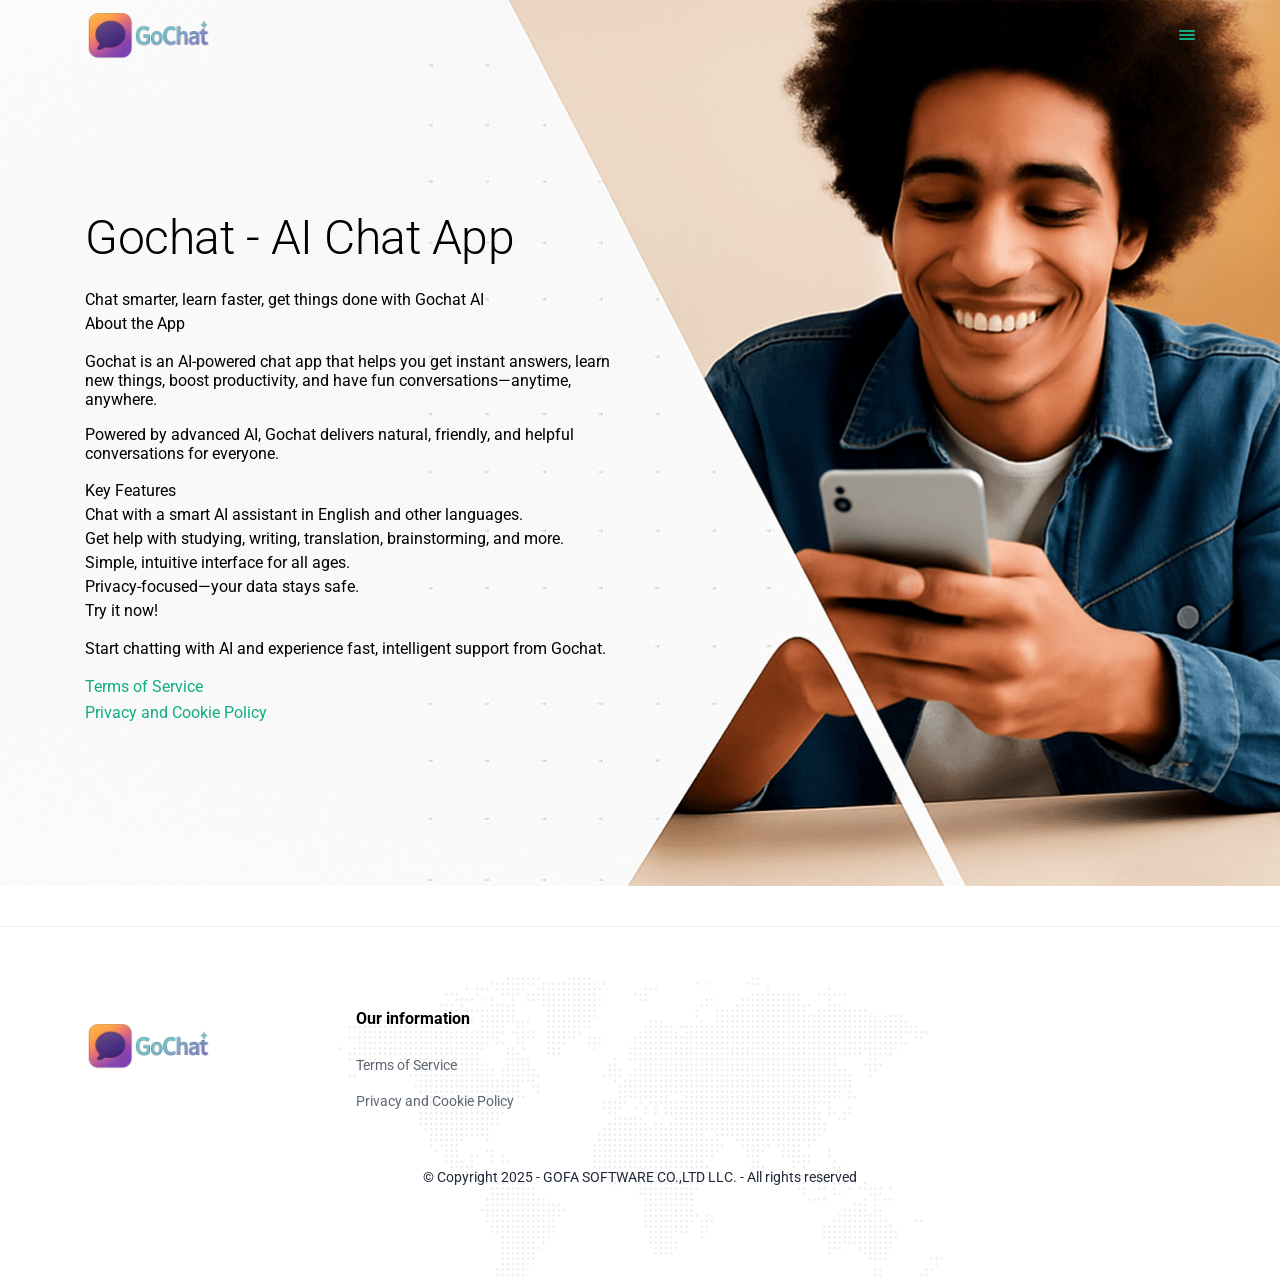
<file: index.html>
<!DOCTYPE html>
<html lang="en">
  <head>
     <base href="/go_chat/">
    <title>Gochat Home</title>
  <meta charset="UTF-8" />
  <meta name="robots" content="noindex, nofollow" />
  <meta name="description" content="Gochat - AI Chat App for smart conversations, learning, productivity, and fun." />
    <meta name="viewport" content="width=device-width" />
    <meta name="generator" content="Astro v4.15.3" />
    <link rel="sitemap" href="/sitemap-index.xml" />

    <link
      rel="apple-touch-icon"
      sizes="57x57"
      href="apple-icon-57x57.png"
    />
    <link
      rel="apple-touch-icon"
      sizes="60x60"
      href="apple-icon-60x60.png"
    />
    <link
      rel="apple-touch-icon"
      sizes="72x72"
      href="apple-icon-72x72.png"
    />
    <link
      rel="apple-touch-icon"
      sizes="76x76"
      href="apple-icon-76x76.png"
    />
    <link
      rel="apple-touch-icon"
      sizes="114x114"
      href="apple-icon-114x114.png"
    />
    <link
      rel="apple-touch-icon"
      sizes="120x120"
      href="apple-icon-120x120.png"
    />
    <link
      rel="apple-touch-icon"
      sizes="144x144"
      href="apple-icon-144x144.png"
    />
    <link
      rel="apple-touch-icon"
      sizes="152x152"
      href="apple-icon-152x152.png"
    />
    <link
      rel="apple-touch-icon"
      sizes="180x180"
      href="apple-icon-180x180.png"
    />
    <link
      rel="icon"
      type="image/png"
      sizes="192x192"
      href="android-icon-192x192.png"
    />
    <link
      rel="icon"
      type="image/png"
      sizes="32x32"
      href="favicon-32x32.png"
    />
    <link
      rel="icon"
      type="image/png"
      sizes="96x96"
      href="favicon-96x96.png"
    />
    <link
      rel="icon"
      type="image/png"
      sizes="16x16"
      href="favicon-16x16.png"
    />
    <link rel="manifest" href="manifest.json" />
    <meta name="msapplication-TileColor" content="#ffffff" />
    <meta name="msapplication-TileImage" content="/ms-icon-144x144.png" />
    <meta name="theme-color" content="#ffffff" />

    <link rel="preconnect" href="https://fonts.googleapis.com" />
    <link rel="preconnect" href="https://fonts.gstatic.com" crossorigin />
    <link
      rel="stylesheet"
      href="https://fonts.googleapis.com/css2?family=Roboto:wght@400;600;700&display=swap"
    />
    <link rel="stylesheet" href="_astro/_landing_.DrknUcv3.css" />
    <style>
      * {
        box-sizing: border-box;
      }
      .content[data-astro-cid-6ly6ylk5] {
        p {
          margin: 1em 0;
          line-height: var(--paragraphLineHeight);
        }
        a {
          color: #00e;
        }
        a:visited {
          color: #551a8b;
        }
      }
      .content[data-astro-cid-qfdydib4] {
        p {
          margin: 1em 0;
        }
        a {
          color: #00e;
        }
        a:visited {
          color: #551a8b;
        }
      }
      .square-bg[data-astro-cid-qfdydib4] {
        width: 980px;
        height: 1110px;
        background: url(/pattern.png) #1a73e8;
        border-radius: 50px;
        transform: rotate(107deg);
        position: absolute;
        left: 58%;
        top: -20%;
        z-index: -1;
        pointer-events: none;
        @media (max-width: 1219px) {
          width: 870px;
          height: 1000px;
          transform: rotate(103deg);
          left: 64%;
          top: -15%;
        }
        @media (max-width: 1100px) {
          display: none;
        }
      }
      .circle-bg[data-astro-cid-qfdydib4] {
        width: 500px;
        height: 500px;
        background: #ffc845;
        border-radius: 50%;
        position: absolute;
        left: -10%;
        top: 20%;
        z-index: -1;
        pointer-events: none;
        @media (max-width: 1219px) {
          width: 400px;
          height: 400px;
          left: -20%;
        }
        @media (max-width: 991px) {
          width: 345px;
          height: 345px;
          left: -15%;
        }
        @media (max-width: 767px) {
          display: none;
        }
      }
    </style>
    <script type="module">
      const e = document.getElementsByTagName("header")[0],
        n = document.getElementById("hamburguer-menu");
      function o() {
        window.scrollY > 50
          ? ((e.style.backgroundColor = "rgb(255, 255, 255)"),
            n.classList.add("scrolled"))
          : ((e.style.backgroundColor = "transparent"),
            n.classList.remove("scrolled"));
      }
      window.addEventListener("load", o);
      window.addEventListener("scroll", o);
    </script>
  </head>
  <body>
    <header
      class="fixed top-0 z-50 flex min-h-[72px] w-full justify-center bg-transparent"
    >
      <nav
        class="mx-auto flex w-full items-center px-[30px] md:max-w-[750px] lg:max-w-[970px] xl:max-w-[1170px] w-full items-center justify-between py-[10px]"
      >
        <a href="/go_chat"><img class="w-32" src="logo.png" /></a>
        <div class="z-[1] has-[:checked]:absolute has-[:checked]:right-6">
          <input
            type="checkbox"
            class="peer absolute z-[2] block h-4 w-4 cursor-pointer opacity-0"
            autocomplete="off"
            aria-label="Menu"
            tabindex="0"
            id="hamburguer-menu"
          /><span
            class="peer-[.scrolled]:bg-primary max-[1100px]:bg-primary bg-hamburguer peer-checked:bg-primary relative z-[1] mb-[2px] block h-[2px] w-4 origin-[0%_0%] rounded [transition:transform_0.5s_cubic-bezier(0.77,0.2,0.05,1),background_0.5s_cubic-bezier(0.77,0.2,0.05,1),opacity_0.55s_ease] peer-checked:opacity-[1] peer-checked:[transform:rotate(45deg)_translate(-2px,-2px)]"
          ></span
          ><span
            class="peer-[.scrolled]:bg-primary max-[1100px]:bg-primary bg-hamburguer peer-checked:bg-primary relative z-[1] mb-[2px] block h-[2px] w-4 origin-[4px_0px] rounded [transition:transform_0.5s_cubic-bezier(0.77,0.2,0.05,1),background_0.5s_cubic-bezier(0.77,0.2,0.05,1),opacity_0.55s_ease] peer-checked:opacity-[0] peer-checked:[transform:rotate(0)_scale(0.2,0.2)]"
          ></span
          ><span
            class="peer-[.scrolled]:bg-primary max-[1100px]:bg-primary bg-hamburguer peer-checked:bg-primary relative z-[1] mb-[2px] block h-[2px] w-4 origin-[0%_100%] rounded [transition:transform_0.5s_cubic-bezier(0.77,0.2,0.05,1),background_0.5s_cubic-bezier(0.77,0.2,0.05,1),opacity_0.55s_ease] peer-checked:[transform:rotate(-45deg)_translate(0,0)]"
          ></span>
          <div
            class="absolute -right-6 -top-[30px] flex h-screen w-0 justify-end overflow-hidden bg-black bg-opacity-30 transition-all duration-200 ease-in-out peer-checked:w-screen"
          >
            <div
              class="flex h-full w-80 flex-col items-center justify-between bg-white pt-14"
            >
              <div class="flex h-full w-full flex-col gap-6 px-6 py-4">
                <li class="flex justify-between border-b py-4">
                  <a
                    class="underline inline-block hover:text-primary no-underline"
                    href="terms-of-use"
                    >Terms of Service</a
                  >
                  <div class="text-primary h-[20px] flex-shrink">
                    <svg
                      width="17"
                      height="20"
                      viewBox="0 0 17 29"
                      fill="none"
                      xmlns="http://www.w3.org/2000/svg"
                    >
                      <path
                        d="M17 14.4918C17 14.2833 16.9588 14.0886 16.8766 13.9076C16.7943 13.7265 16.6763 13.5592 16.5227 13.4056L3.48918 0.635388C3.19297 0.350142 2.83093 0.20752 2.40306 0.20752C2.12878 0.20752 1.87645 0.273346 1.64606 0.404998C1.41567 0.53665 1.23465 0.714928 1.103 0.939833C0.971344 1.16474 0.905518 1.41982 0.905518 1.70506C0.905518 2.11099 1.04814 2.46755 1.33339 2.77474L13.3137 14.4918L1.33339 26.2088C1.04814 26.516 0.905518 26.8725 0.905518 27.2785C0.905518 27.5638 0.971344 27.8189 1.103 28.0438C1.23465 28.2687 1.41567 28.4469 1.64606 28.5785C1.87645 28.7101 2.12878 28.776 2.40306 28.776C2.83093 28.776 3.19297 28.6279 3.48918 28.3318L16.5227 15.5779C16.6763 15.4243 16.7943 15.257 16.8766 15.076C16.9588 14.8949 17 14.7002 17 14.4918Z"
                        fill="currentColor"
                      ></path>
                    </svg>
                  </div>
                </li>
                <li class="flex justify-between border-b py-4">
                  <a
                    class="underline inline-block hover:text-primary no-underline"
                    href="privacy-and-cookies-policy"
                    >Privacy and Cookie Policy</a
                  >
                  <div class="text-primary h-[20px] flex-shrink">
                    <svg
                      width="17"
                      height="20"
                      viewBox="0 0 17 29"
                      fill="none"
                      xmlns="http://www.w3.org/2000/svg"
                    >
                      <path
                        d="M17 14.4918C17 14.2833 16.9588 14.0886 16.8766 13.9076C16.7943 13.7265 16.6763 13.5592 16.5227 13.4056L3.48918 0.635388C3.19297 0.350142 2.83093 0.20752 2.40306 0.20752C2.12878 0.20752 1.87645 0.273346 1.64606 0.404998C1.41567 0.53665 1.23465 0.714928 1.103 0.939833C0.971344 1.16474 0.905518 1.41982 0.905518 1.70506C0.905518 2.11099 1.04814 2.46755 1.33339 2.77474L13.3137 14.4918L1.33339 26.2088C1.04814 26.516 0.905518 26.8725 0.905518 27.2785C0.905518 27.5638 0.971344 27.8189 1.103 28.0438C1.23465 28.2687 1.41567 28.4469 1.64606 28.5785C1.87645 28.7101 2.12878 28.776 2.40306 28.776C2.83093 28.776 3.19297 28.6279 3.48918 28.3318L16.5227 15.5779C16.6763 15.4243 16.7943 15.257 16.8766 15.076C16.9588 14.8949 17 14.7002 17 14.4918Z"
                        fill="currentColor"
                      ></path>
                    </svg>
                  </div>
                </li>
              </div>
            </div>
          </div>
        </div>
      </nav>
    </header>
    <section
      class="relative w-full max-lg:pb-24 max-lg:pt-36 max-md:pb-16 max-md:pt-32 lg:pb-[160px] lg:pt-52 xxl:min-h-screen bg-cover bg-[center_center] bg-no-repeat sm:bg-hero-image xxl:min-h-screen"
      data-astro-cid-6ly6ylk5
      style="--paragraphLineHeight: normal"
    >
      <style>
        astro-island,
        astro-slot,
        astro-static-slot {
          display: contents;
        }
      </style>
      <script>
        (() => {
          var e = async (t) => {
            await (
              await t()
            )();
          };
          (self.Astro || (self.Astro = {})).only = e;
          window.dispatchEvent(new Event("astro:only"));
        })();
        (() => {
          var A = Object.defineProperty;
          var g = (i, o, a) =>
            o in i
              ? A(i, o, {
                  enumerable: !0,
                  configurable: !0,
                  writable: !0,
                  value: a,
                })
              : (i[o] = a);
          var d = (i, o, a) => g(i, typeof o != "symbol" ? o + "" : o, a);
          {
            let i = {
                0: (t) => m(t),
                1: (t) => a(t),
                2: (t) => new RegExp(t),
                3: (t) => new Date(t),
                4: (t) => new Map(a(t)),
                5: (t) => new Set(a(t)),
                6: (t) => BigInt(t),
                7: (t) => new URL(t),
                8: (t) => new Uint8Array(t),
                9: (t) => new Uint16Array(t),
                10: (t) => new Uint32Array(t),
              },
              o = (t) => {
                let [l, e] = t;
                return l in i ? i[l](e) : void 0;
              },
              a = (t) => t.map(o),
              m = (t) =>
                typeof t != "object" || t === null
                  ? t
                  : Object.fromEntries(
                      Object.entries(t).map(([l, e]) => [l, o(e)])
                    );
            class y extends HTMLElement {
              constructor() {
                super(...arguments);
                d(this, "Component");
                d(this, "hydrator");
                d(this, "hydrate", async () => {
                  var b;
                  if (!this.hydrator || !this.isConnected) return;
                  let e =
                    (b = this.parentElement) == null
                      ? void 0
                      : b.closest("astro-island[ssr]");
                  if (e) {
                    e.addEventListener("astro:hydrate", this.hydrate, {
                      once: !0,
                    });
                    return;
                  }
                  let c = this.querySelectorAll("astro-slot"),
                    n = {},
                    h = this.querySelectorAll("template[data-astro-template]");
                  for (let r of h) {
                    let s = r.closest(this.tagName);
                    s != null &&
                      s.isSameNode(this) &&
                      ((n[r.getAttribute("data-astro-template") || "default"] =
                        r.innerHTML),
                      r.remove());
                  }
                  for (let r of c) {
                    let s = r.closest(this.tagName);
                    s != null &&
                      s.isSameNode(this) &&
                      (n[r.getAttribute("name") || "default"] = r.innerHTML);
                  }
                  let p;
                  try {
                    p = this.hasAttribute("props")
                      ? m(JSON.parse(this.getAttribute("props")))
                      : {};
                  } catch (r) {
                    let s = this.getAttribute("component-url") || "<unknown>",
                      v = this.getAttribute("component-export");
                    throw (
                      (v && (s += ` (export ${v})`),
                      console.error(
                        `[hydrate] Error parsing props for component ${s}`,
                        this.getAttribute("props"),
                        r
                      ),
                      r)
                    );
                  }
                  let u;
                  await this.hydrator(this)(this.Component, p, n, {
                    client: this.getAttribute("client"),
                  }),
                    this.removeAttribute("ssr"),
                    this.dispatchEvent(new CustomEvent("astro:hydrate"));
                });
                d(this, "unmount", () => {
                  this.isConnected ||
                    this.dispatchEvent(new CustomEvent("astro:unmount"));
                });
              }
              disconnectedCallback() {
                document.removeEventListener("astro:after-swap", this.unmount),
                  document.addEventListener("astro:after-swap", this.unmount, {
                    once: !0,
                  });
              }
              connectedCallback() {
                if (
                  !this.hasAttribute("await-children") ||
                  document.readyState === "interactive" ||
                  document.readyState === "complete"
                )
                  this.childrenConnectedCallback();
                else {
                  let e = () => {
                      document.removeEventListener("DOMContentLoaded", e),
                        c.disconnect(),
                        this.childrenConnectedCallback();
                    },
                    c = new MutationObserver(() => {
                      var n;
                      ((n = this.lastChild) == null ? void 0 : n.nodeType) ===
                        Node.COMMENT_NODE &&
                        this.lastChild.nodeValue === "astro:end" &&
                        (this.lastChild.remove(), e());
                    });
                  c.observe(this, { childList: !0 }),
                    document.addEventListener("DOMContentLoaded", e);
                }
              }
              async childrenConnectedCallback() {
                let e = this.getAttribute("before-hydration-url");
                e && (await import(e)), this.start();
              }
              async start() {
                let e = JSON.parse(this.getAttribute("opts")),
                  c = this.getAttribute("client");
                if (Astro[c] === void 0) {
                  window.addEventListener(`astro:${c}`, () => this.start(), {
                    once: !0,
                  });
                  return;
                }
                try {
                  await Astro[c](
                    async () => {
                      let n = this.getAttribute("renderer-url"),
                        [h, { default: p }] = await Promise.all([
                          import(this.getAttribute("component-url")),
                          n ? import(n) : () => () => {},
                        ]),
                        u = this.getAttribute("component-export") || "default";
                      if (!u.includes(".")) this.Component = h[u];
                      else {
                        this.Component = h;
                        for (let f of u.split("."))
                          this.Component = this.Component[f];
                      }
                      return (this.hydrator = p), this.hydrate;
                    },
                    e,
                    this
                  );
                } catch (n) {
                  console.error(
                    `[astro-island] Error hydrating ${this.getAttribute(
                      "component-url"
                    )}`,
                    n
                  );
                }
              }
              attributeChangedCallback() {
                this.hydrate();
              }
            }
            d(y, "observedAttributes", ["props"]),
              customElements.get("astro-island") ||
                customElements.define("astro-island", y);
          }
        })();
      </script>
      <div
        class="mx-auto flex w-full items-center px-[30px] md:max-w-[750px] lg:max-w-[970px] xl:max-w-[1170px]"
      >
        <div
          class="absolute left-0 top-0 -z-50 h-full w-1/2 overflow-hidden max-lg:hidden"
          data-astro-cid-6ly6ylk5
          style="--paragraphLineHeight: normal"
        >
          <astro-island
            uid="SggpJ"
            component-url="_astro/Particle.B4uU6dot.js"
            component-export="Particles"
            renderer-url="_astro/client.BmwHh9ou.js"
            props='{"images":[1,[[0,{"src":[0,"particle-1.png"],"width":[0,25],"height":[0,25]}],[0,{"src":[0,"particle-2.png"],"width":[0,18],"height":[0,18]}],[0,{"src":[0,"particle-3.png"],"width":[0,32],"height":[0,32]}],[0,{"src":[0,"particle-4.png"],"width":[0,41],"height":[0,41]}],[0,{"src":[0,"particle-5.png"],"width":[0,22],"height":[0,22]}],[0,{"src":[0,"particle-2.png"],"width":[0,22],"height":[0,22]}],[0,{"src":[0,"particle-4.png"],"width":[0,22],"height":[0,22]}]]],"data-astro-cid-6ly6ylk5":[0,true]}'
            ssr=""
            client="only"
            opts='{"name":"Particles","value":"react"}'
          ></astro-island>
        </div>
        <div
          class="w-full sm:w-[70%] md:w-[60%] lg:w-[50%]"
          data-astro-cid-6ly6ylk5
          style="--paragraphLineHeight: normal"
        >
          <h2
            class="mb-5 text-[26px] font-light !leading-tight tracking-[-0.01em] sm:text-[30px] md:text-3xl lg:text-5xl"
            data-astro-cid-6ly6ylk5
            style="--paragraphLineHeight: normal"
          >
            Gochat - AI Chat App
          </h2>
          <div
            class="content"
            data-astro-cid-6ly6ylk5
            style="--paragraphLineHeight: normal"
          >
            <h1>Chat smarter, learn faster, get things done with Gochat AI</h1>
            <h2>About the App</h2>
            <p>
              Gochat is an AI-powered chat app that helps you get instant answers, learn new things, boost productivity, and have fun conversations—anytime, anywhere.
            </p>
            <p>
              Powered by advanced AI, Gochat delivers natural, friendly, and helpful conversations for everyone.
            </p>
            <h2>Key Features</h2>
            <ul>
              <li>Chat with a smart AI assistant in English and other languages.</li>
              <li>Get help with studying, writing, translation, brainstorming, and more.</li>
              <li>Simple, intuitive interface for all ages.</li>
              <li>Privacy-focused—your data stays safe.</li>
            </ul>
            <h2>Try it now!</h2>
            <p>
              Start chatting with AI and experience fast, intelligent support from Gochat.
            </p>
          </div>
          <ul data-astro-cid-6ly6ylk5 style="--paragraphLineHeight: normal">
            <li data-astro-cid-6ly6ylk5 style="--paragraphLineHeight: normal">
              <a
                class="underline inline-block hover:text-primary no-underline leading-relaxed text-primary hover:text-primaryHover"
                href="terms-of-use"
                data-astro-cid-6ly6ylk5="true"
                >Terms of Service</a
              >
            </li>
            <li data-astro-cid-6ly6ylk5 style="--paragraphLineHeight: normal">
              <a
                class="underline inline-block hover:text-primary no-underline leading-relaxed text-primary hover:text-primaryHover"
                href="privacy-and-cookies-policy"
                data-astro-cid-6ly6ylk5="true"
                >Privacy and Cookie Policy</a
              >
            </li>
          </ul>
        </div>
      </div>
    </section>
    <go_chat
      class="mt-10 flex w-full flex-col border-t border-[rgb(239,239,239)] bg-footer-image bg-[center_50px] bg-no-repeat py-20"
      data-astro-cid-6ly6ylk5
      style="--paragraphLineHeight: normal"
    >
      <div
        class="mx-auto flex w-full items-center px-[30px] md:max-w-[750px] lg:max-w-[970px] xl:max-w-[1170px] flex-wrap !items-start"
      >
        <div
          class="mb-7 w-full px-4 sm:mb-0 sm:mt-4 sm:w-[30%] sm:pl-0 md:w-[35%] md:pr-0 lg:w-[23%]"
          data-astro-cid-6ly6ylk5
          style="--paragraphLineHeight: normal"
        >
          <img
            class="w-32"
            src="logo.png"
            data-astro-cid-6ly6ylk5
            style="--paragraphLineHeight: normal"
          />
        
        </div>
        <div
          class="mb-7 w-full px-4 sm:w-[50%] lg:w-[25%]"
          data-astro-cid-6ly6ylk5
          style="--paragraphLineHeight: normal"
        >
          <h3
            class="mb-4 font-bold"
            data-astro-cid-6ly6ylk5
            style="--paragraphLineHeight: normal"
          >
            Our information
          </h3>
          <ul data-astro-cid-6ly6ylk5 style="--paragraphLineHeight: normal">
            <li
              class="text-sm leading-9 text-gray-700 opacity-80 hover:opacity-100"
              data-astro-cid-6ly6ylk5
              style="--paragraphLineHeight: normal"
            >
              <a
                class="underline inline-block hover:text-primary no-underline"
                href="terms-of-use"
                data-astro-cid-6ly6ylk5="true"
                >Terms of Service</a
              >
            </li>
            <li
              class="text-sm leading-9 text-gray-700 opacity-80 hover:opacity-100"
              data-astro-cid-6ly6ylk5
              style="--paragraphLineHeight: normal"
            >
              <a
                class="underline inline-block hover:text-primary no-underline"
                href="privacy-and-cookies-policy"
                data-astro-cid-6ly6ylk5="true"
                >Privacy and Cookie Policy</a
              >
            </li>
          </ul>
        </div>
        <div
          class="mb-3 mt-5 w-full text-center text-sm text-gray-800"
          data-astro-cid-6ly6ylk5
          style="--paragraphLineHeight: normal"
        >
          © Copyright 2025 - GOFA SOFTWARE CO.,LTD LLC. - All rights reserved
        </div>
      </div>
    <footer>
  </body>
</html>
</file>
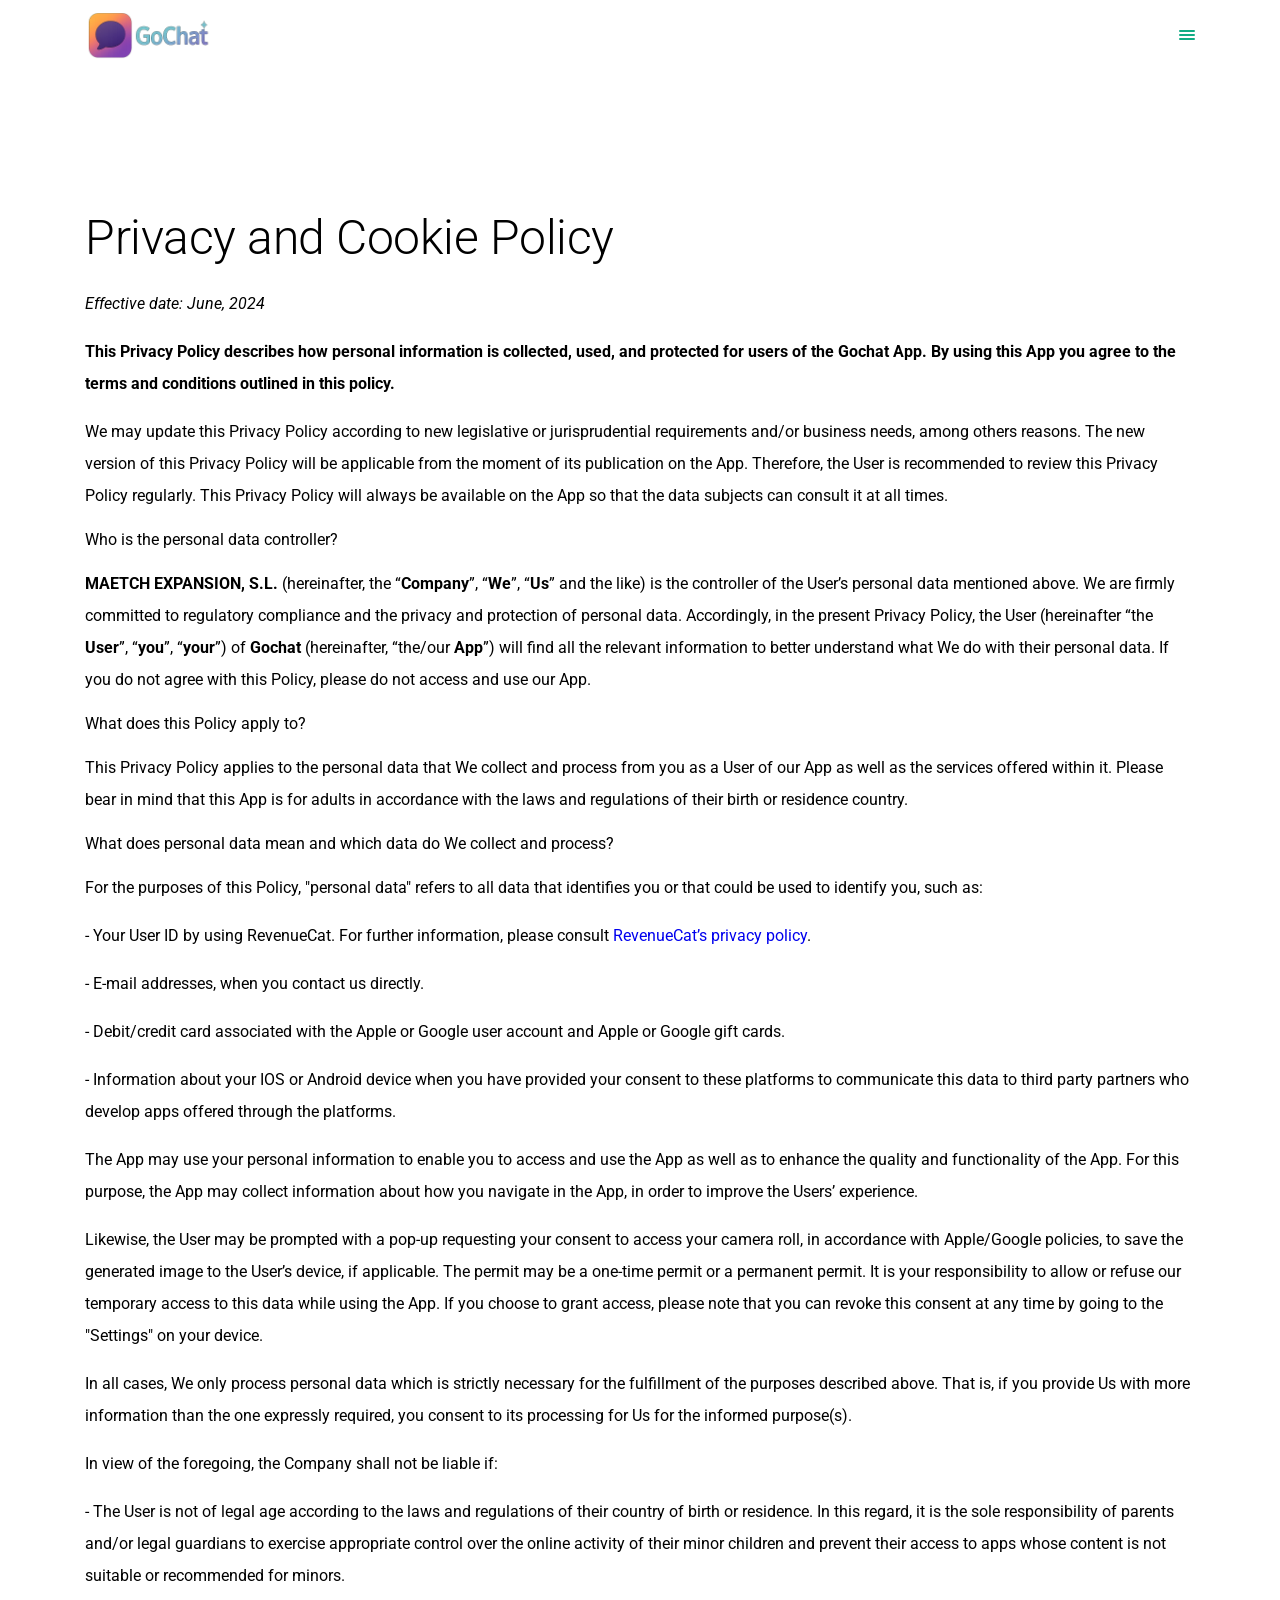
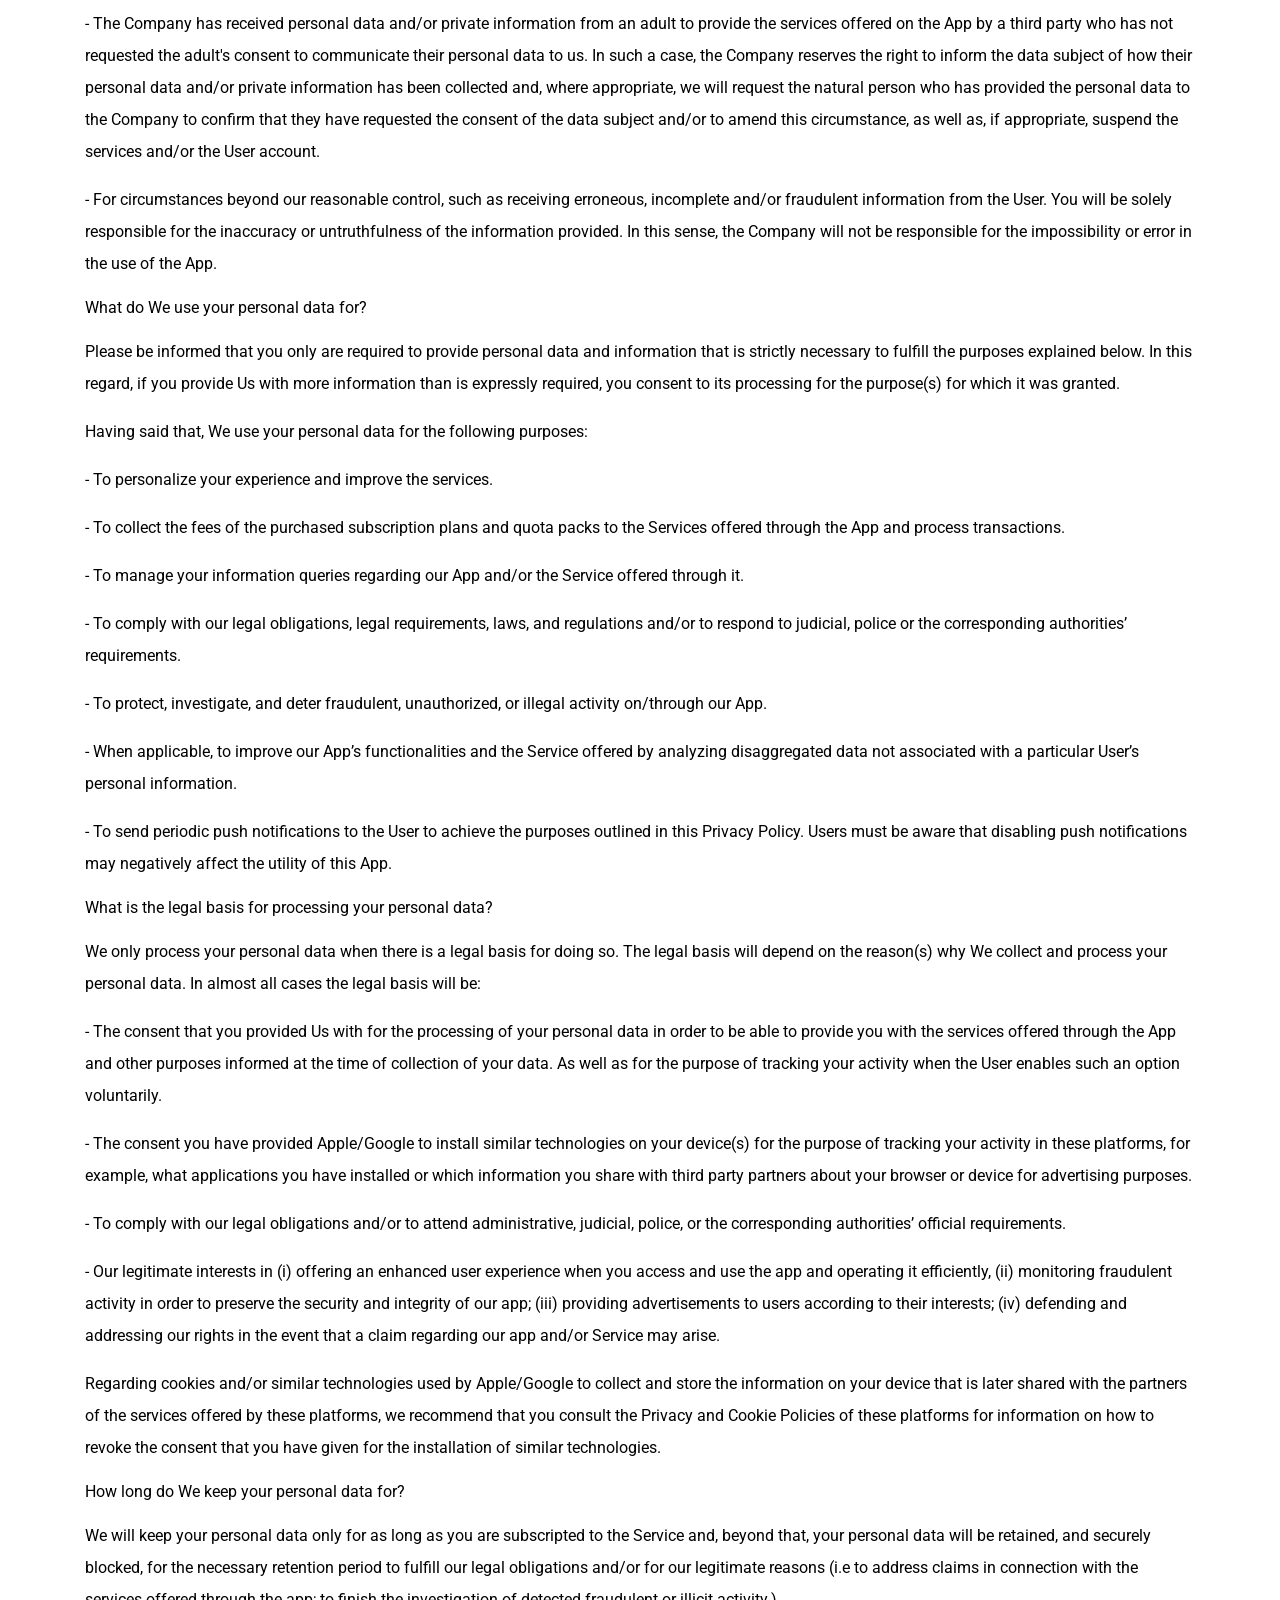
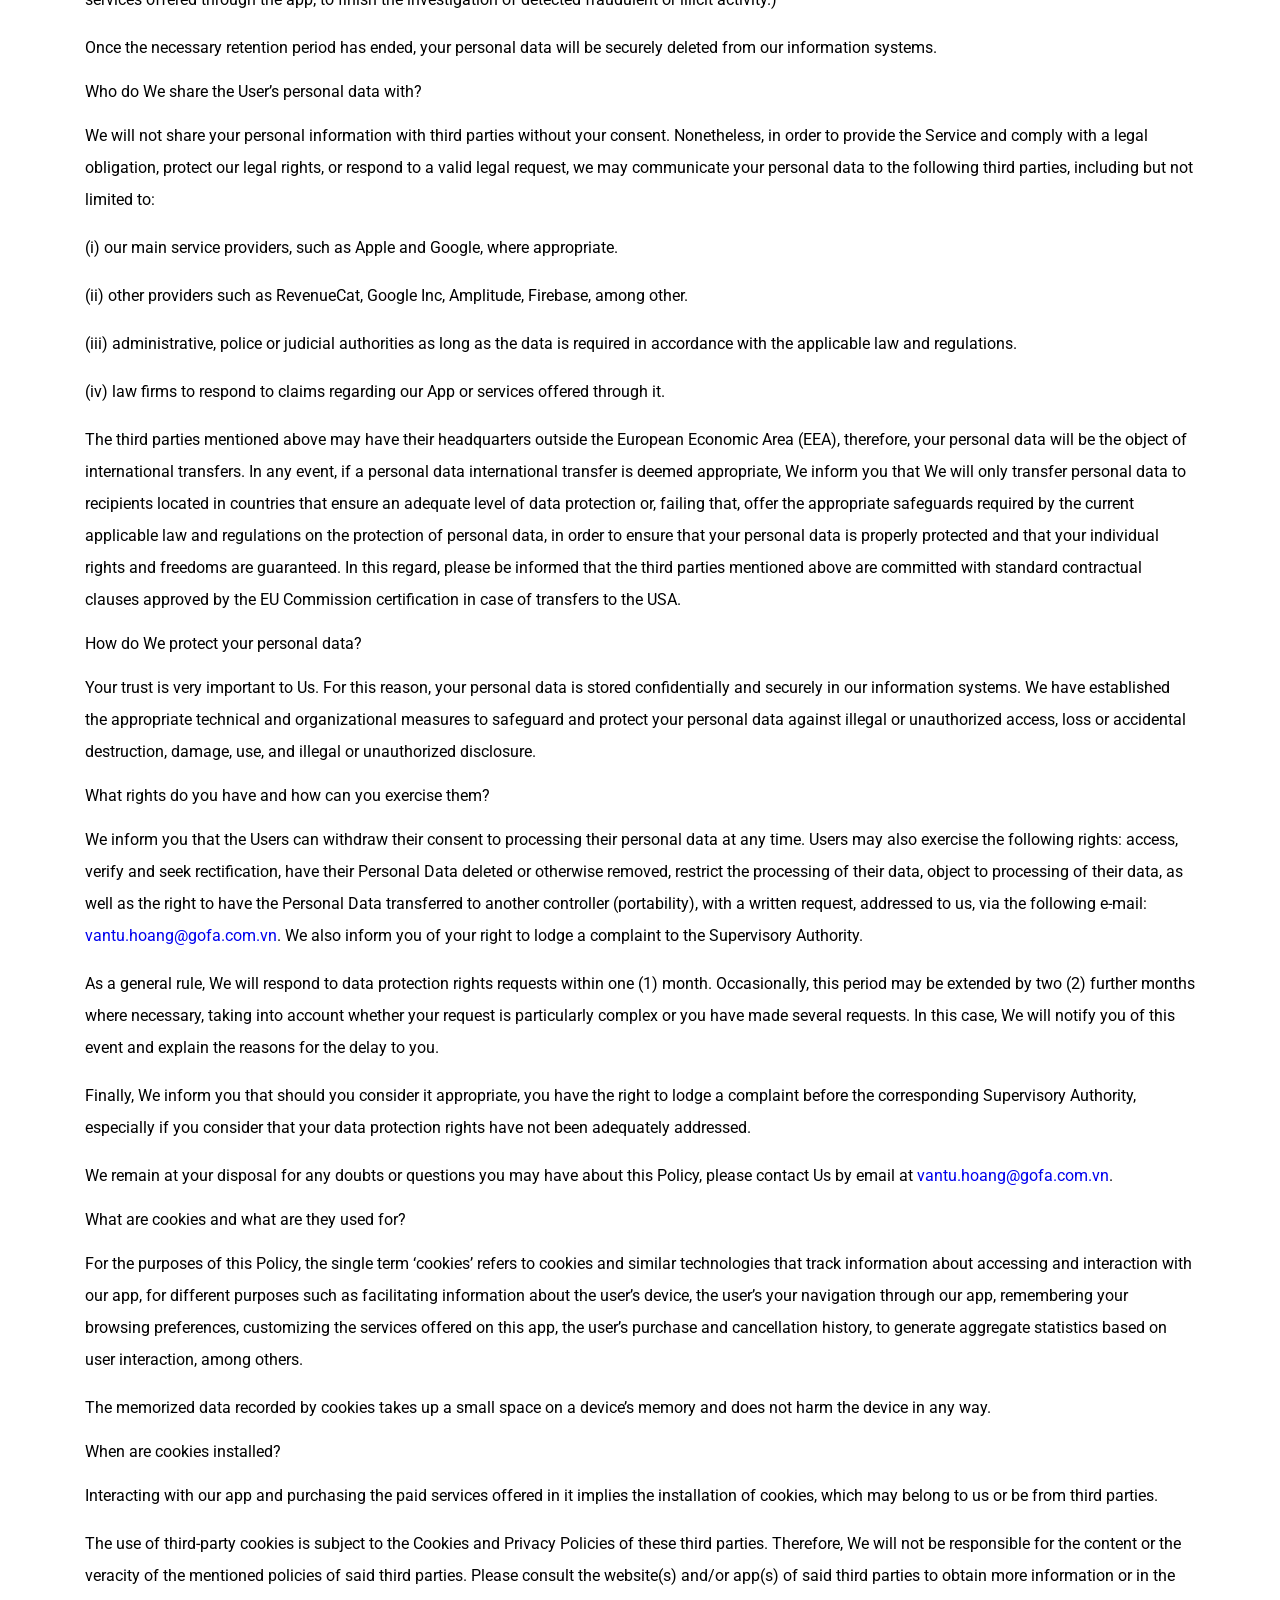
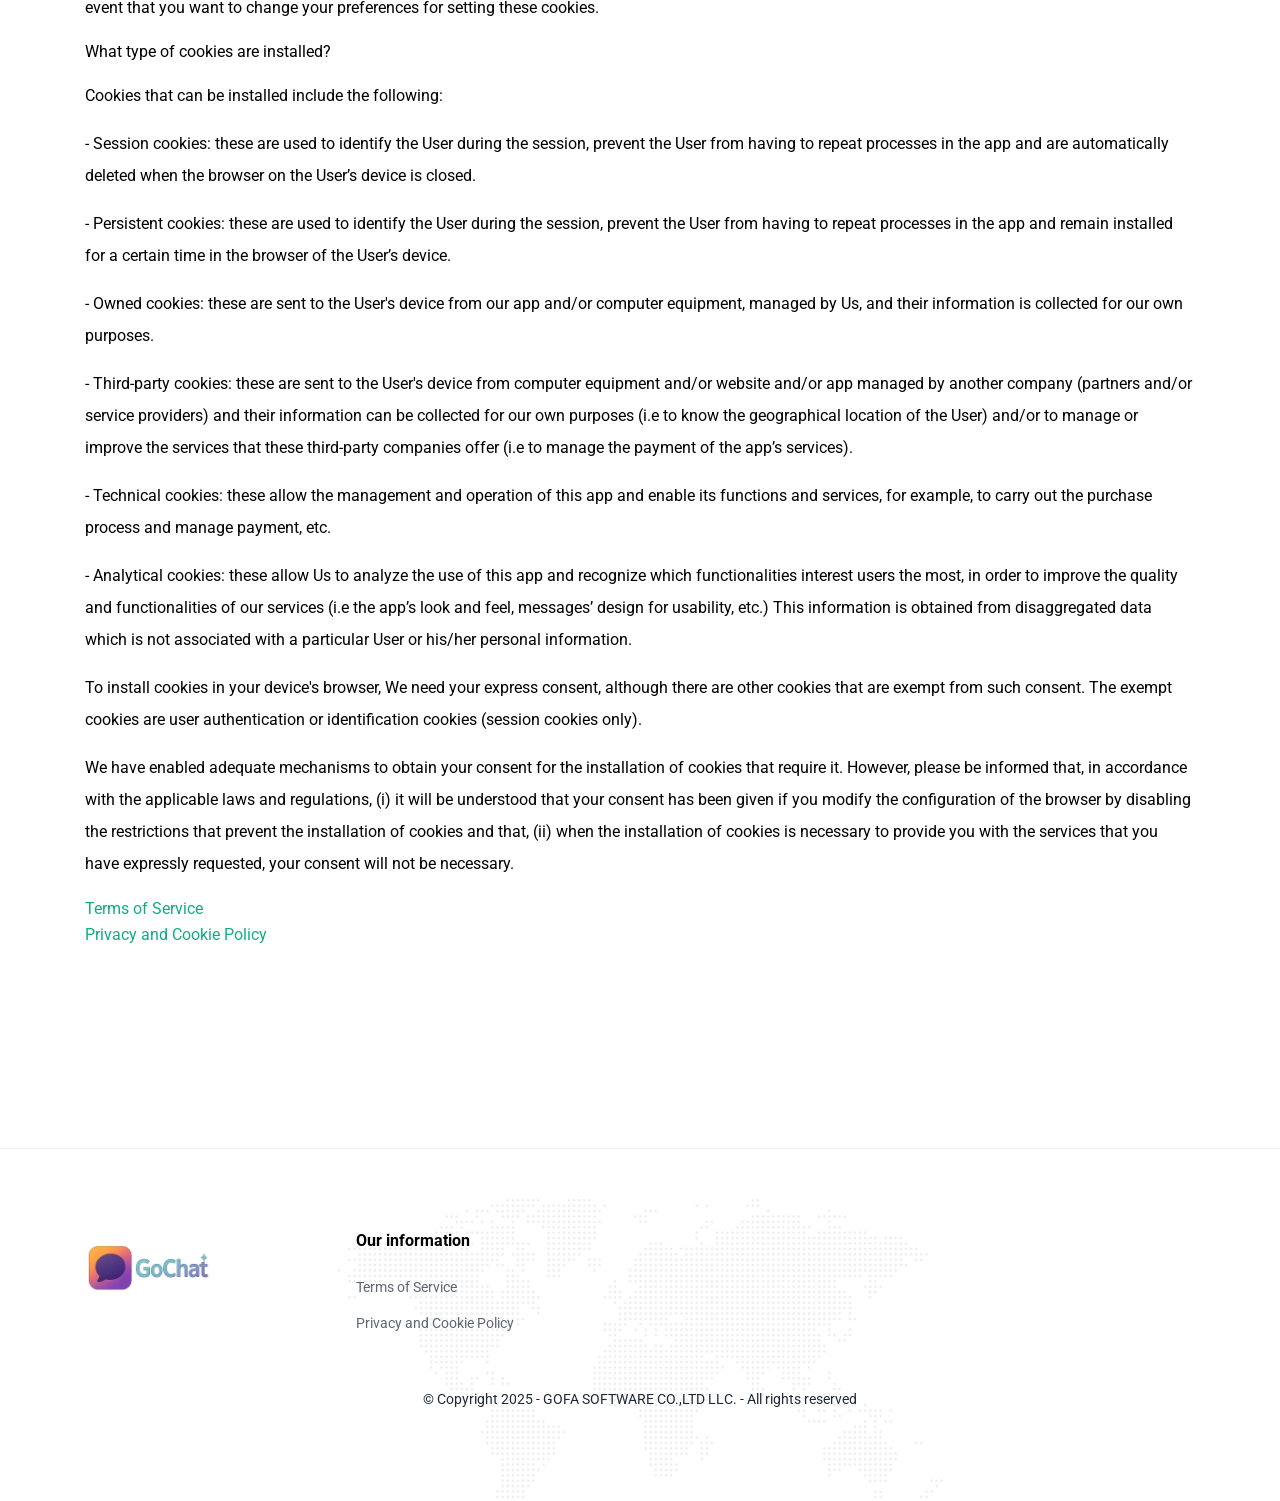
<file: go_chat/privacy-and-cookies-policy/index.html>
<!DOCTYPE html>
<html lang="en">
  <head>
       <base href="/go_chat/">
    <title>Privacy and Cookie Policy</title>
    <meta charset="UTF-8" />
    <meta name="robots" content="noindex, nofollow" />
    <meta name="description" content="Apps company" />
    <meta name="viewport" content="width=device-width" />
    <meta name="generator" content="Astro v4.15.3" />
    <link rel="sitemap" href="/sitemap-index.xml" />
    <link
      rel="apple-touch-icon"
      sizes="57x57"
      href="apple-icon-57x57.png"
    />
    <link
      rel="apple-touch-icon"
      sizes="60x60"
      href="apple-icon-60x60.png"
    />
    <link
      rel="apple-touch-icon"
      sizes="72x72"
      href="apple-icon-72x72.png"
    />
    <link
      rel="apple-touch-icon"
      sizes="76x76"
      href="apple-icon-76x76.png"
    />
    <link
      rel="apple-touch-icon"
      sizes="114x114"
      href="apple-icon-114x114.png"
    />
    <link
      rel="apple-touch-icon"
      sizes="120x120"
      href="apple-icon-120x120.png"
    />
    <link
      rel="apple-touch-icon"
      sizes="144x144"
      href="apple-icon-144x144.png"
    />
    <link
      rel="apple-touch-icon"
      sizes="152x152"
      href="apple-icon-152x152.png"
    />
    <link
      rel="apple-touch-icon"
      sizes="180x180"
      href="apple-icon-180x180.png"
    />
    <link
      rel="icon"
      type="image/png"
      sizes="192x192"
      href="android-icon-192x192.png"
    />
    <link
      rel="icon"
      type="image/png"
      sizes="32x32"
      href="favicon-32x32.png"
    />
    <link
      rel="icon"
      type="image/png"
      sizes="96x96"
      href="favicon-96x96.png"
    />
    <link
      rel="icon"
      type="image/png"
      sizes="16x16"
      href="favicon-16x16.png"
    />
    <link rel="manifest" href="manifest.json" />
    <meta name="msapplication-TileColor" content="#ffffff" />
    <meta name="msapplication-TileImage" content="/ms-icon-144x144.png" />
    <meta name="theme-color" content="#ffffff" />
    <link rel="preconnect" href="https://fonts.googleapis.com" />
    <link rel="preconnect" href="https://fonts.gstatic.com" crossorigin />
    <link
      rel="stylesheet"
      href="https://fonts.googleapis.com/css2?family=Roboto:wght@400;600;700&display=swap"
    />
    <link rel="stylesheet" href="_astro/_landing_.DrknUcv3.css" />
    <style>
      * {
        box-sizing: border-box;
      }

      .content[data-astro-cid-6ly6ylk5] {
        p {
          margin: 1em 0;
          line-height: var(--paragraphLineHeight);
        }
        a {
          color: #00e;
        }
        a:visited {
          color: #551a8b;
        }
      }

      .content[data-astro-cid-qfdydib4] {
        p {
          margin: 1em 0;
        }
        a {
          color: #00e;
        }
        a:visited {
          color: #551a8b;
        }
      }

      .square-bg[data-astro-cid-qfdydib4] {
        width: 980px;
        height: 1110px;
        background: url(/pattern.png) #1a73e8;
        border-radius: 50px;
        transform: rotate(107deg);
        position: absolute;
        left: 58%;
        top: -20%;
        z-index: -1;
        pointer-events: none;
        @media (max-width: 1219px) {
          width: 870px;
          height: 1000px;
          transform: rotate(103deg);
          left: 64%;
          top: -15%;
        }
        @media (max-width: 1100px) {
          display: none;
        }
      }

      .circle-bg[data-astro-cid-qfdydib4] {
        width: 500px;
        height: 500px;
        background: #ffc845;
        border-radius: 50%;
        position: absolute;
        left: -10%;
        top: 20%;
        z-index: -1;
        pointer-events: none;
        @media (max-width: 1219px) {
          width: 400px;
          height: 400px;
          left: -20%;
        }
        @media (max-width: 991px) {
          width: 345px;
          height: 345px;
          left: -15%;
        }
        @media (max-width: 767px) {
          display: none;
        }
      }
    </style>
    <script type="module">
      const e = document.getElementsByTagName("header")[0],
        n = document.getElementById("hamburguer-menu");
      function o() {
        window.scrollY > 50
          ? ((e.style.backgroundColor = "rgb(255, 255, 255)"),
            n.classList.add("scrolled"))
          : ((e.style.backgroundColor = "transparent"),
            n.classList.remove("scrolled"));
      }
      window.addEventListener("load", o);
      window.addEventListener("scroll", o);
    </script>
  </head>

  <body>
    <header
      class="fixed top-0 z-50 flex min-h-[72px] w-full justify-center bg-transparent"
    >
      <nav
        class="mx-auto flex w-full items-center px-[30px] md:max-w-[750px] lg:max-w-[970px] xl:max-w-[1170px] w-full items-center justify-between py-[10px]"
      >
        <a href="/go_chat"><img class="w-32" src="logo.png" /></a>
        <div class="z-[1] has-[:checked]:absolute has-[:checked]:right-6">
          <input
            type="checkbox"
            class="peer absolute z-[2] block h-4 w-4 cursor-pointer opacity-0"
            autocomplete="off"
            aria-label="Menu"
            tabindex="0"
            id="hamburguer-menu"
          /><span
            class="peer-[.scrolled]:bg-primary max-[1100px]:bg-primary bg-hamburguer peer-checked:bg-primary relative z-[1] mb-[2px] block h-[2px] w-4 origin-[0%_0%] rounded [transition:transform_0.5s_cubic-bezier(0.77,0.2,0.05,1),background_0.5s_cubic-bezier(0.77,0.2,0.05,1),opacity_0.55s_ease] peer-checked:opacity-[1] peer-checked:[transform:rotate(45deg)_translate(-2px,-2px)]"
          ></span>
          <span
            class="peer-[.scrolled]:bg-primary max-[1100px]:bg-primary bg-hamburguer peer-checked:bg-primary relative z-[1] mb-[2px] block h-[2px] w-4 origin-[4px_0px] rounded [transition:transform_0.5s_cubic-bezier(0.77,0.2,0.05,1),background_0.5s_cubic-bezier(0.77,0.2,0.05,1),opacity_0.55s_ease] peer-checked:opacity-[0] peer-checked:[transform:rotate(0)_scale(0.2,0.2)]"
          ></span
          ><span
            class="peer-[.scrolled]:bg-primary max-[1100px]:bg-primary bg-hamburguer peer-checked:bg-primary relative z-[1] mb-[2px] block h-[2px] w-4 origin-[0%_100%] rounded [transition:transform_0.5s_cubic-bezier(0.77,0.2,0.05,1),background_0.5s_cubic-bezier(0.77,0.2,0.05,1),opacity_0.55s_ease] peer-checked:[transform:rotate(-45deg)_translate(0,0)]"
          ></span>
          <div
            class="absolute -right-6 -top-[30px] flex h-screen w-0 justify-end overflow-hidden bg-black bg-opacity-30 transition-all duration-200 ease-in-out peer-checked:w-screen"
          >
            <div
              class="flex h-full w-80 flex-col items-center justify-between bg-white pt-14"
            >
              <div class="flex h-full w-full flex-col gap-6 px-6 py-4">
                <li class="flex justify-between border-b py-4">
                  <a
                    class="underline inline-block hover:text-primary no-underline"
                    href="terms-of-use"
                    >Terms of Service</a
                  >
                  <div class="text-primary h-[20px] flex-shrink">
                    <svg
                      width="17"
                      height="20"
                      viewBox="0 0 17 29"
                      fill="none"
                      xmlns="http://www.w3.org/2000/svg"
                    >
                      <path
                        d="M17 14.4918C17 14.2833 16.9588 14.0886 16.8766 13.9076C16.7943 13.7265 16.6763 13.5592 16.5227 13.4056L3.48918 0.635388C3.19297 0.350142 2.83093 0.20752 2.40306 0.20752C2.12878 0.20752 1.87645 0.273346 1.64606 0.404998C1.41567 0.53665 1.23465 0.714928 1.103 0.939833C0.971344 1.16474 0.905518 1.41982 0.905518 1.70506C0.905518 2.11099 1.04814 2.46755 1.33339 2.77474L13.3137 14.4918L1.33339 26.2088C1.04814 26.516 0.905518 26.8725 0.905518 27.2785C0.905518 27.5638 0.971344 27.8189 1.103 28.0438C1.23465 28.2687 1.41567 28.4469 1.64606 28.5785C1.87645 28.7101 2.12878 28.776 2.40306 28.776C2.83093 28.776 3.19297 28.6279 3.48918 28.3318L16.5227 15.5779C16.6763 15.4243 16.7943 15.257 16.8766 15.076C16.9588 14.8949 17 14.7002 17 14.4918Z"
                        fill="currentColor"
                      ></path>
                    </svg>
                  </div>
                </li>
                <li class="flex justify-between border-b py-4">
                  <a
                    class="underline inline-block hover:text-primary no-underline"
                    href="privacy-and-cookies-policy"
                    >Privacy and Cookie Policy</a
                  >
                  <div class="text-primary h-[20px] flex-shrink">
                    <svg
                      width="17"
                      height="20"
                      viewBox="0 0 17 29"
                      fill="none"
                      xmlns="http://www.w3.org/2000/svg"
                    >
                      <path
                        d="M17 14.4918C17 14.2833 16.9588 14.0886 16.8766 13.9076C16.7943 13.7265 16.6763 13.5592 16.5227 13.4056L3.48918 0.635388C3.19297 0.350142 2.83093 0.20752 2.40306 0.20752C2.12878 0.20752 1.87645 0.273346 1.64606 0.404998C1.41567 0.53665 1.23465 0.714928 1.103 0.939833C0.971344 1.16474 0.905518 1.41982 0.905518 1.70506C0.905518 2.11099 1.04814 2.46755 1.33339 2.77474L13.3137 14.4918L1.33339 26.2088C1.04814 26.516 0.905518 26.8725 0.905518 27.2785C0.905518 27.5638 0.971344 27.8189 1.103 28.0438C1.23465 28.2687 1.41567 28.4469 1.64606 28.5785C1.87645 28.7101 2.12878 28.776 2.40306 28.776C2.83093 28.776 3.19297 28.6279 3.48918 28.3318L16.5227 15.5779C16.6763 15.4243 16.7943 15.257 16.8766 15.076C16.9588 14.8949 17 14.7002 17 14.4918Z"
                        fill="currentColor"
                      ></path>
                    </svg>
                  </div>
                </li>
              </div>
            </div>
          </div>
        </div>
      </nav>
    </header>
    <section
      class="relative w-full max-lg:pb-24 max-lg:pt-36 max-md:pb-16 max-md:pt-32 lg:pb-[160px] lg:pt-52 xxl:min-h-screen"
      data-astro-cid-6ly6ylk5
      style="--paragraphLineHeight: 2"
    >
      <style>
        astro-island,
        astro-slot,
        astro-static-slot {
          display: contents;
        }
      </style>
      <script>
        (() => {
          var e = async (t) => {
            await (
              await t()
            )();
          };
          (self.Astro || (self.Astro = {})).only = e;
          window.dispatchEvent(new Event("astro:only"));
        })();
        (() => {
          var A = Object.defineProperty;
          var g = (i, o, a) =>
            o in i
              ? A(i, o, {
                  enumerable: !0,
                  configurable: !0,
                  writable: !0,
                  value: a,
                })
              : (i[o] = a);
          var d = (i, o, a) => g(i, typeof o != "symbol" ? o + "" : o, a);
          {
            let i = {
                0: (t) => m(t),
                1: (t) => a(t),
                2: (t) => new RegExp(t),
                3: (t) => new Date(t),
                4: (t) => new Map(a(t)),
                5: (t) => new Set(a(t)),
                6: (t) => BigInt(t),
                7: (t) => new URL(t),
                8: (t) => new Uint8Array(t),
                9: (t) => new Uint16Array(t),
                10: (t) => new Uint32Array(t),
              },
              o = (t) => {
                let [l, e] = t;
                return l in i ? i[l](e) : void 0;
              },
              a = (t) => t.map(o),
              m = (t) =>
                typeof t != "object" || t === null
                  ? t
                  : Object.fromEntries(
                      Object.entries(t).map(([l, e]) => [l, o(e)])
                    );
            class y extends HTMLElement {
              constructor() {
                super(...arguments);
                d(this, "Component");
                d(this, "hydrator");
                d(this, "hydrate", async () => {
                  var b;
                  if (!this.hydrator || !this.isConnected) return;
                  let e =
                    (b = this.parentElement) == null
                      ? void 0
                      : b.closest("astro-island[ssr]");
                  if (e) {
                    e.addEventListener("astro:hydrate", this.hydrate, {
                      once: !0,
                    });
                    return;
                  }
                  let c = this.querySelectorAll("astro-slot"),
                    n = {},
                    h = this.querySelectorAll("template[data-astro-template]");
                  for (let r of h) {
                    let s = r.closest(this.tagName);
                    s != null &&
                      s.isSameNode(this) &&
                      ((n[r.getAttribute("data-astro-template") || "default"] =
                        r.innerHTML),
                      r.remove());
                  }
                  for (let r of c) {
                    let s = r.closest(this.tagName);
                    s != null &&
                      s.isSameNode(this) &&
                      (n[r.getAttribute("name") || "default"] = r.innerHTML);
                  }
                  let p;
                  try {
                    p = this.hasAttribute("props")
                      ? m(JSON.parse(this.getAttribute("props")))
                      : {};
                  } catch (r) {
                    let s = this.getAttribute("component-url") || "<unknown>",
                      v = this.getAttribute("component-export");
                    throw (
                      (v && (s += ` (export ${v})`),
                      console.error(
                        `[hydrate] Error parsing props for component ${s}`,
                        this.getAttribute("props"),
                        r
                      ),
                      r)
                    );
                  }
                  let u;
                  await this.hydrator(this)(this.Component, p, n, {
                    client: this.getAttribute("client"),
                  }),
                    this.removeAttribute("ssr"),
                    this.dispatchEvent(new CustomEvent("astro:hydrate"));
                });
                d(this, "unmount", () => {
                  this.isConnected ||
                    this.dispatchEvent(new CustomEvent("astro:unmount"));
                });
              }
              disconnectedCallback() {
                document.removeEventListener("astro:after-swap", this.unmount),
                  document.addEventListener("astro:after-swap", this.unmount, {
                    once: !0,
                  });
              }
              connectedCallback() {
                if (
                  !this.hasAttribute("await-children") ||
                  document.readyState === "interactive" ||
                  document.readyState === "complete"
                )
                  this.childrenConnectedCallback();
                else {
                  let e = () => {
                      document.removeEventListener("DOMContentLoaded", e),
                        c.disconnect(),
                        this.childrenConnectedCallback();
                    },
                    c = new MutationObserver(() => {
                      var n;
                      ((n = this.lastChild) == null ? void 0 : n.nodeType) ===
                        Node.COMMENT_NODE &&
                        this.lastChild.nodeValue === "astro:end" &&
                        (this.lastChild.remove(), e());
                    });
                  c.observe(this, {
                    childList: !0,
                  }),
                    document.addEventListener("DOMContentLoaded", e);
                }
              }
              async childrenConnectedCallback() {
                let e = this.getAttribute("before-hydration-url");
                e && (await import(e)), this.start();
              }
              async start() {
                let e = JSON.parse(this.getAttribute("opts")),
                  c = this.getAttribute("client");
                if (Astro[c] === void 0) {
                  window.addEventListener(`astro:${c}`, () => this.start(), {
                    once: !0,
                  });
                  return;
                }
                try {
                  await Astro[c](
                    async () => {
                      let n = this.getAttribute("renderer-url"),
                        [h, { default: p }] = await Promise.all([
                          import(this.getAttribute("component-url")),
                          n ? import(n) : () => () => {},
                        ]),
                        u = this.getAttribute("component-export") || "default";
                      if (!u.includes(".")) this.Component = h[u];
                      else {
                        this.Component = h;
                        for (let f of u.split("."))
                          this.Component = this.Component[f];
                      }
                      return (this.hydrator = p), this.hydrate;
                    },
                    e,
                    this
                  );
                } catch (n) {
                  console.error(
                    `[astro-island] Error hydrating ${this.getAttribute(
                      "component-url"
                    )}`,
                    n
                  );
                }
              }
              attributeChangedCallback() {
                this.hydrate();
              }
            }
            d(y, "observedAttributes", ["props"]),
              customElements.get("astro-island") ||
                customElements.define("astro-island", y);
          }
        })();
      </script>
      <div
        class="mx-auto flex w-full items-center px-[30px] md:max-w-[750px] lg:max-w-[970px] xl:max-w-[1170px]"
      >
        <div
          class="absolute left-0 top-0 -z-50 h-full w-1/2 overflow-hidden max-lg:hidden w-full"
          data-astro-cid-6ly6ylk5
          style="--paragraphLineHeight: 2"
        >
          <astro-island
            uid="SggpJ"
            component-url="_astro/Particle.B4uU6dot.js"
            component-export="Particles"
            renderer-url="_astro/client.BmwHh9ou.js"
            props='{"images":[1,[[0,{"src":[0,"particle-1.png"],"width":[0,25],"height":[0,25]}],[0,{"src":[0,"particle-2.png"],"width":[0,18],"height":[0,18]}],[0,{"src":[0,"particle-3.png"],"width":[0,32],"height":[0,32]}],[0,{"src":[0,"particle-4.png"],"width":[0,41],"height":[0,41]}],[0,{"src":[0,"particle-5.png"],"width":[0,22],"height":[0,22]}],[0,{"src":[0,"particle-2.png"],"width":[0,22],"height":[0,22]}],[0,{"src":[0,"particle-4.png"],"width":[0,22],"height":[0,22]}]]],"data-astro-cid-6ly6ylk5":[0,true]}'
            ssr=""
            client="only"
            opts='{"name":"Particles","value":"react"}'
          ></astro-island>
        </div>
        <div
          class="w-full"
          data-astro-cid-6ly6ylk5
          style="--paragraphLineHeight: 2"
        >
          <h2
            class="mb-5 text-[26px] font-light !leading-tight tracking-[-0.01em] sm:text-[30px] md:text-3xl lg:text-5xl"
            data-astro-cid-6ly6ylk5
            style="--paragraphLineHeight: 2"
          >
            Privacy and Cookie Policy
          </h2>
          <div
            class="content"
            data-astro-cid-6ly6ylk5
            style="--paragraphLineHeight: 2"
          >
            <p><i>Effective date: June, 2024</i></p>
            <p>
              <b
                >This Privacy Policy describes how personal information is
                collected, used, and protected for users of the Gochat App. By
                using this App you agree to the terms and conditions outlined in
                this policy.</b
              >
            </p>
            <p>
              We may update this Privacy Policy according to new legislative or
              jurisprudential requirements and/or business needs, among others
              reasons. The new version of this Privacy Policy will be applicable
              from the moment of its publication on the App. Therefore, the User
              is recommended to review this Privacy Policy regularly. This
              Privacy Policy will always be available on the App so that the
              data subjects can consult it at all times.
            </p>
            <h2>Who is the personal data controller?</h2>
            <p>
              <b>MAETCH EXPANSION, S.L.</b> (hereinafter, the “<b>Company</b>”,
              “<b>We</b>”, “<b>Us</b>” and the like) is the controller of the
              User’s personal data mentioned above. We are firmly committed to
              regulatory compliance and the privacy and protection of personal
              data. Accordingly, in the present Privacy Policy, the User
              (hereinafter “the <b>User</b>”, “<b>you</b>”, “<b>your</b>”) of
              <b>Gochat</b> (hereinafter, “the/our <b>App</b>”) will find all the
              relevant information to better understand what We do with their
              personal data. If you do not agree with this Policy, please do not
              access and use our App.
            </p>
            <h2>What does this Policy apply to?</h2>
            <p>
              This Privacy Policy applies to the personal data that We collect
              and process from you as a User of our App as well as the services
              offered within it. Please bear in mind that this App is for adults
              in accordance with the laws and regulations of their birth or
              residence country.
            </p>
            <h2>
              What does personal data mean and which data do We collect and
              process?
            </h2>
            <p>
              For the purposes of this Policy, &quot;personal data&quot; refers
              to all data that identifies you or that could be used to identify
              you, such as:
            </p>
            <p>
              - Your User ID by using RevenueCat. For further information,
              please consult
              <a href="https://www.revenuecat.com/privacy/"
                >RevenueCat’s privacy policy</a
              >.
            </p>
            <p>- E-mail addresses, when you contact us directly.</p>
            <p>
              - Debit/credit card associated with the Apple or Google user
              account and Apple or Google gift cards.
            </p>
            <p>
              - Information about your IOS or Android device when you have
              provided your consent to these platforms to communicate this data
              to third party partners who develop apps offered through the
              platforms.
            </p>
            <p>
              The App may use your personal information to enable you to access
              and use the App as well as to enhance the quality and
              functionality of the App. For this purpose, the App may collect
              information about how you navigate in the App, in order to improve
              the Users’ experience.
            </p>
            <p>
              Likewise, the User may be prompted with a pop-up requesting your
              consent to access your camera roll, in accordance with
              Apple/Google policies, to save the generated image to the User’s
              device, if applicable. The permit may be a one-time permit or a
              permanent permit. It is your responsibility to allow or refuse our
              temporary access to this data while using the App. If you choose
              to grant access, please note that you can revoke this consent at
              any time by going to the &quot;Settings&quot; on your device.
            </p>
            <p>
              In all cases, We only process personal data which is strictly
              necessary for the fulfillment of the purposes described above.
              That is, if you provide Us with more information than the one
              expressly required, you consent to its processing for Us for the
              informed purpose(s).
            </p>
            <p>In view of the foregoing, the Company shall not be liable if:</p>
            <p>
              - The User is not of legal age according to the laws and
              regulations of their country of birth or residence. In this
              regard, it is the sole responsibility of parents and/or legal
              guardians to exercise appropriate control over the online activity
              of their minor children and prevent their access to apps whose
              content is not suitable or recommended for minors.
            </p>
            <p>
              - The Company has received personal data and/or private
              information from an adult to provide the services offered on the
              App by a third party who has not requested the adult&#39;s consent
              to communicate their personal data to us. In such a case, the
              Company reserves the right to inform the data subject of how their
              personal data and/or private information has been collected and,
              where appropriate, we will request the natural person who has
              provided the personal data to the Company to confirm that they
              have requested the consent of the data subject and/or to amend
              this circumstance, as well as, if appropriate, suspend the
              services and/or the User account.
            </p>
            <p>
              - For circumstances beyond our reasonable control, such as
              receiving erroneous, incomplete and/or fraudulent information from
              the User. You will be solely responsible for the inaccuracy or
              untruthfulness of the information provided. In this sense, the
              Company will not be responsible for the impossibility or error in
              the use of the App.
            </p>
            <h2>What do We use your personal data for?</h2>
            <p>
              Please be informed that you only are required to provide personal
              data and information that is strictly necessary to fulfill the
              purposes explained below. In this regard, if you provide Us with
              more information than is expressly required, you consent to its
              processing for the purpose(s) for which it was granted.
            </p>
            <p>
              Having said that, We use your personal data for the following
              purposes:
            </p>
            <p>- To personalize your experience and improve the services.</p>
            <p>
              - To collect the fees of the purchased subscription plans and
              quota packs to the Services offered through the App and process
              transactions.
            </p>
            <p>
              - To manage your information queries regarding our App and/or the
              Service offered through it.
            </p>
            <p>
              - To comply with our legal obligations, legal requirements, laws,
              and regulations and/or to respond to judicial, police or the
              corresponding authorities’ requirements.
            </p>
            <p>
              - To protect, investigate, and deter fraudulent, unauthorized, or
              illegal activity on/through our App.
            </p>
            <p>
              - When applicable, to improve our App’s functionalities and the
              Service offered by analyzing disaggregated data not associated
              with a particular User’s personal information.
            </p>
            <p>
              - To send periodic push notifications to the User to achieve the
              purposes outlined in this Privacy Policy. Users must be aware that
              disabling push notifications may negatively affect the utility of
              this App.
            </p>
            <h2>What is the legal basis for processing your personal data?</h2>
            <p>
              We only process your personal data when there is a legal basis for
              doing so. The legal basis will depend on the reason(s) why We
              collect and process your personal data. In almost all cases the
              legal basis will be:
            </p>
            <p>
              - The consent that you provided Us with for the processing of your
              personal data in order to be able to provide you with the services
              offered through the App and other purposes informed at the time of
              collection of your data. As well as for the purpose of tracking
              your activity when the User enables such an option voluntarily.
            </p>
            <p>
              - The consent you have provided Apple/Google to install similar
              technologies on your device(s) for the purpose of tracking your
              activity in these platforms, for example, what applications you
              have installed or which information you share with third party
              partners about your browser or device for advertising purposes.
            </p>
            <p>
              - To comply with our legal obligations and/or to attend
              administrative, judicial, police, or the corresponding
              authorities’ official requirements.
            </p>
            <p>
              - Our legitimate interests in (i) offering an enhanced user
              experience when you access and use the app and operating it
              efficiently, (ii) monitoring fraudulent activity in order to
              preserve the security and integrity of our app; (iii) providing
              advertisements to users according to their interests; (iv)
              defending and addressing our rights in the event that a claim
              regarding our app and/or Service may arise.
            </p>
            <p>
              Regarding cookies and/or similar technologies used by Apple/Google
              to collect and store the information on your device that is later
              shared with the partners of the services offered by these
              platforms, we recommend that you consult the Privacy and Cookie
              Policies of these platforms for information on how to revoke the
              consent that you have given for the installation of similar
              technologies.
            </p>
            <h2>How long do We keep your personal data for?</h2>
            <p>
              We will keep your personal data only for as long as you are
              subscripted to the Service and, beyond that, your personal data
              will be retained, and securely blocked, for the necessary
              retention period to fulfill our legal obligations and/or for our
              legitimate reasons (i.e to address claims in connection with the
              services offered through the app; to finish the investigation of
              detected fraudulent or illicit activity.)
            </p>
            <p>
              Once the necessary retention period has ended, your personal data
              will be securely deleted from our information systems.
            </p>
            <h2>Who do We share the User’s personal data with?</h2>
            <p>
              We will not share your personal information with third parties
              without your consent. Nonetheless, in order to provide the Service
              and comply with a legal obligation, protect our legal rights, or
              respond to a valid legal request, we may communicate your personal
              data to the following third parties, including but not limited to:
            </p>
            <p>
              (i) our main service providers, such as Apple and Google, where
              appropriate.
            </p>
            <p>
              (ii) other providers such as RevenueCat, Google Inc, Amplitude,
              Firebase, among other.
            </p>
            <p>
              (iii) administrative, police or judicial authorities as long as
              the data is required in accordance with the applicable law and
              regulations.
            </p>
            <p>
              (iv) law firms to respond to claims regarding our App or services
              offered through it.
            </p>
            <p>
              The third parties mentioned above may have their headquarters
              outside the European Economic Area (EEA), therefore, your personal
              data will be the object of international transfers. In any event,
              if a personal data international transfer is deemed appropriate,
              We inform you that We will only transfer personal data to
              recipients located in countries that ensure an adequate level of
              data protection or, failing that, offer the appropriate safeguards
              required by the current applicable law and regulations on the
              protection of personal data, in order to ensure that your personal
              data is properly protected and that your individual rights and
              freedoms are guaranteed. In this regard, please be informed that
              the third parties mentioned above are committed with standard
              contractual clauses approved by the EU Commission certification in
              case of transfers to the USA.
            </p>
            <h2>How do We protect your personal data?</h2>
            <p>
              Your trust is very important to Us. For this reason, your personal
              data is stored confidentially and securely in our information
              systems. We have established the appropriate technical and
              organizational measures to safeguard and protect your personal
              data against illegal or unauthorized access, loss or accidental
              destruction, damage, use, and illegal or unauthorized disclosure.
            </p>
            <h2>What rights do you have and how can you exercise them?</h2>
            <p>
              We inform you that the Users can withdraw their consent to
              processing their personal data at any time. Users may also
              exercise the following rights: access, verify and seek
              rectification, have their Personal Data deleted or otherwise
              removed, restrict the processing of their data, object to
              processing of their data, as well as the right to have the
              Personal Data transferred to another controller (portability),
              with a written request, addressed to us, via the following e-mail:
              <a href="mailto:vantu.hoang@gofa.com.vn"
                >vantu.hoang@gofa.com.vn</a
              >. We also inform you of your right to lodge a complaint to the
              Supervisory Authority.
            </p>
            <p>
              As a general rule, We will respond to data protection rights
              requests within one (1) month. Occasionally, this period may be
              extended by two (2) further months where necessary, taking into
              account whether your request is particularly complex or you have
              made several requests. In this case, We will notify you of this
              event and explain the reasons for the delay to you.
            </p>
            <p>
              Finally, We inform you that should you consider it appropriate,
              you have the right to lodge a complaint before the corresponding
              Supervisory Authority, especially if you consider that your data
              protection rights have not been adequately addressed.
            </p>
            <p>
              We remain at your disposal for any doubts or questions you may
              have about this Policy, please contact Us by email at
              <a href="mailto:vantu.hoang@gofa.com.vn"
                >vantu.hoang@gofa.com.vn</a
              >.
            </p>
            <h2>What are cookies and what are they used for?</h2>
            <p>
              For the purposes of this Policy, the single term ‘cookies’ refers
              to cookies and similar technologies that track information about
              accessing and interaction with our app, for different purposes
              such as facilitating information about the user’s device, the
              user’s your navigation through our app, remembering your browsing
              preferences, customizing the services offered on this app, the
              user’s purchase and cancellation history, to generate aggregate
              statistics based on user interaction, among others.
            </p>
            <p>
              The memorized data recorded by cookies takes up a small space on a
              device’s memory and does not harm the device in any way.
            </p>
            <h2>When are cookies installed?</h2>
            <p>
              Interacting with our app and purchasing the paid services offered
              in it implies the installation of cookies, which may belong to us
              or be from third parties.
            </p>
            <p>
              The use of third-party cookies is subject to the Cookies and
              Privacy Policies of these third parties. Therefore, We will not be
              responsible for the content or the veracity of the mentioned
              policies of said third parties. Please consult the website(s)
              and/or app(s) of said third parties to obtain more information or
              in the event that you want to change your preferences for setting
              these cookies.
            </p>
            <h2>What type of cookies are installed?</h2>
            <p>Cookies that can be installed include the following:</p>
            <p>
              - Session cookies: these are used to identify the User during the
              session, prevent the User from having to repeat processes in the
              app and are automatically deleted when the browser on the User’s
              device is closed.
            </p>
            <p>
              - Persistent cookies: these are used to identify the User during
              the session, prevent the User from having to repeat processes in
              the app and remain installed for a certain time in the browser of
              the User’s device.
            </p>
            <p>
              - Owned cookies: these are sent to the User&#39;s device from our
              app and/or computer equipment, managed by Us, and their
              information is collected for our own purposes.
            </p>
            <p>
              - Third-party cookies: these are sent to the User&#39;s device
              from computer equipment and/or website and/or app managed by
              another company (partners and/or service providers) and their
              information can be collected for our own purposes (i.e to know the
              geographical location of the User) and/or to manage or improve the
              services that these third-party companies offer (i.e to manage the
              payment of the app’s services).
            </p>
            <p>
              - Technical cookies: these allow the management and operation of
              this app and enable its functions and services, for example, to
              carry out the purchase process and manage payment, etc.
            </p>
            <p>
              - Analytical cookies: these allow Us to analyze the use of this
              app and recognize which functionalities interest users the most,
              in order to improve the quality and functionalities of our
              services (i.e the app’s look and feel, messages’ design for
              usability, etc.) This information is obtained from disaggregated
              data which is not associated with a particular User or his/her
              personal information.
            </p>
            <p>
              To install cookies in your device&#39;s browser, We need your
              express consent, although there are other cookies that are exempt
              from such consent. The exempt cookies are user authentication or
              identification cookies (session cookies only).
            </p>
            <p>
              We have enabled adequate mechanisms to obtain your consent for the
              installation of cookies that require it. However, please be
              informed that, in accordance with the applicable laws and
              regulations, (i) it will be understood that your consent has been
              given if you modify the configuration of the browser by disabling
              the restrictions that prevent the installation of cookies and
              that, (ii) when the installation of cookies is necessary to
              provide you with the services that you have expressly requested,
              your consent will not be necessary.
            </p>
          </div>
          <ul data-astro-cid-6ly6ylk5 style="--paragraphLineHeight: 2">
            <li data-astro-cid-6ly6ylk5 style="--paragraphLineHeight: 2">
              <a
                class="underline inline-block hover:text-primary no-underline leading-relaxed text-primary hover:text-primaryHover"
                href="terms-of-use"
                data-astro-cid-6ly6ylk5="true"
                >Terms of Service</a
              >
            </li>
            <li data-astro-cid-6ly6ylk5 style="--paragraphLineHeight: 2">
              <a
                class="underline inline-block hover:text-primary no-underline leading-relaxed text-primary hover:text-primaryHover"
                href="privacy-and-cookies-policy"
                data-astro-cid-6ly6ylk5="true"
                >Privacy and Cookie Policy</a
              >
            </li>
          </ul>
        </div>
      </div>
    </section>
    <footer
      class="mt-10 flex w-full flex-col border-t border-[rgb(239,239,239)] bg-footer-image bg-[center_50px] bg-no-repeat py-20"
      data-astro-cid-6ly6ylk5
      style="--paragraphLineHeight: 2"
    >
      <div
        class="mx-auto flex w-full items-center px-[30px] md:max-w-[750px] lg:max-w-[970px] xl:max-w-[1170px] flex-wrap !items-start"
      >
        <div
          class="mb-7 w-full px-4 sm:mb-0 sm:mt-4 sm:w-[30%] sm:pl-0 md:w-[35%] md:pr-0 lg:w-[23%]"
          data-astro-cid-6ly6ylk5
          style="--paragraphLineHeight: 2"
        >
          <img
            class="w-32"
            src="logo.png"
            data-astro-cid-6ly6ylk5
            style="--paragraphLineHeight: 2"
          />
        </div>
        <div
          class="mb-7 w-full px-4 sm:w-[50%] lg:w-[25%]"
          data-astro-cid-6ly6ylk5
          style="--paragraphLineHeight: 2"
        >
          <h3
            class="mb-4 font-bold"
            data-astro-cid-6ly6ylk5
            style="--paragraphLineHeight: 2"
          >
            Our information
          </h3>
          <ul data-astro-cid-6ly6ylk5 style="--paragraphLineHeight: 2">
            <li
              class="text-sm leading-9 text-gray-700 opacity-80 hover:opacity-100"
              data-astro-cid-6ly6ylk5
              style="--paragraphLineHeight: 2"
            >
              <a
                class="underline inline-block hover:text-primary no-underline"
                href="terms-of-use"
                data-astro-cid-6ly6ylk5="true"
                >Terms of Service</a
              >
            </li>
            <li
              class="text-sm leading-9 text-gray-700 opacity-80 hover:opacity-100"
              data-astro-cid-6ly6ylk5
              style="--paragraphLineHeight: 2"
            >
              <a
                class="underline inline-block hover:text-primary no-underline"
                href="privacy-and-cookies-policy"
                data-astro-cid-6ly6ylk5="true"
                >Privacy and Cookie Policy</a
              >
            </li>
          </ul>
        </div>
        <div
          class="mb-3 mt-5 w-full text-center text-sm text-gray-800"
          data-astro-cid-6ly6ylk5
          style="--paragraphLineHeight: 2"
        >
          © Copyright 2025 - GOFA SOFTWARE CO.,LTD LLC. - All rights reserved
        </div>
      </div>
    <footer>
  </body>
</html>
</file>
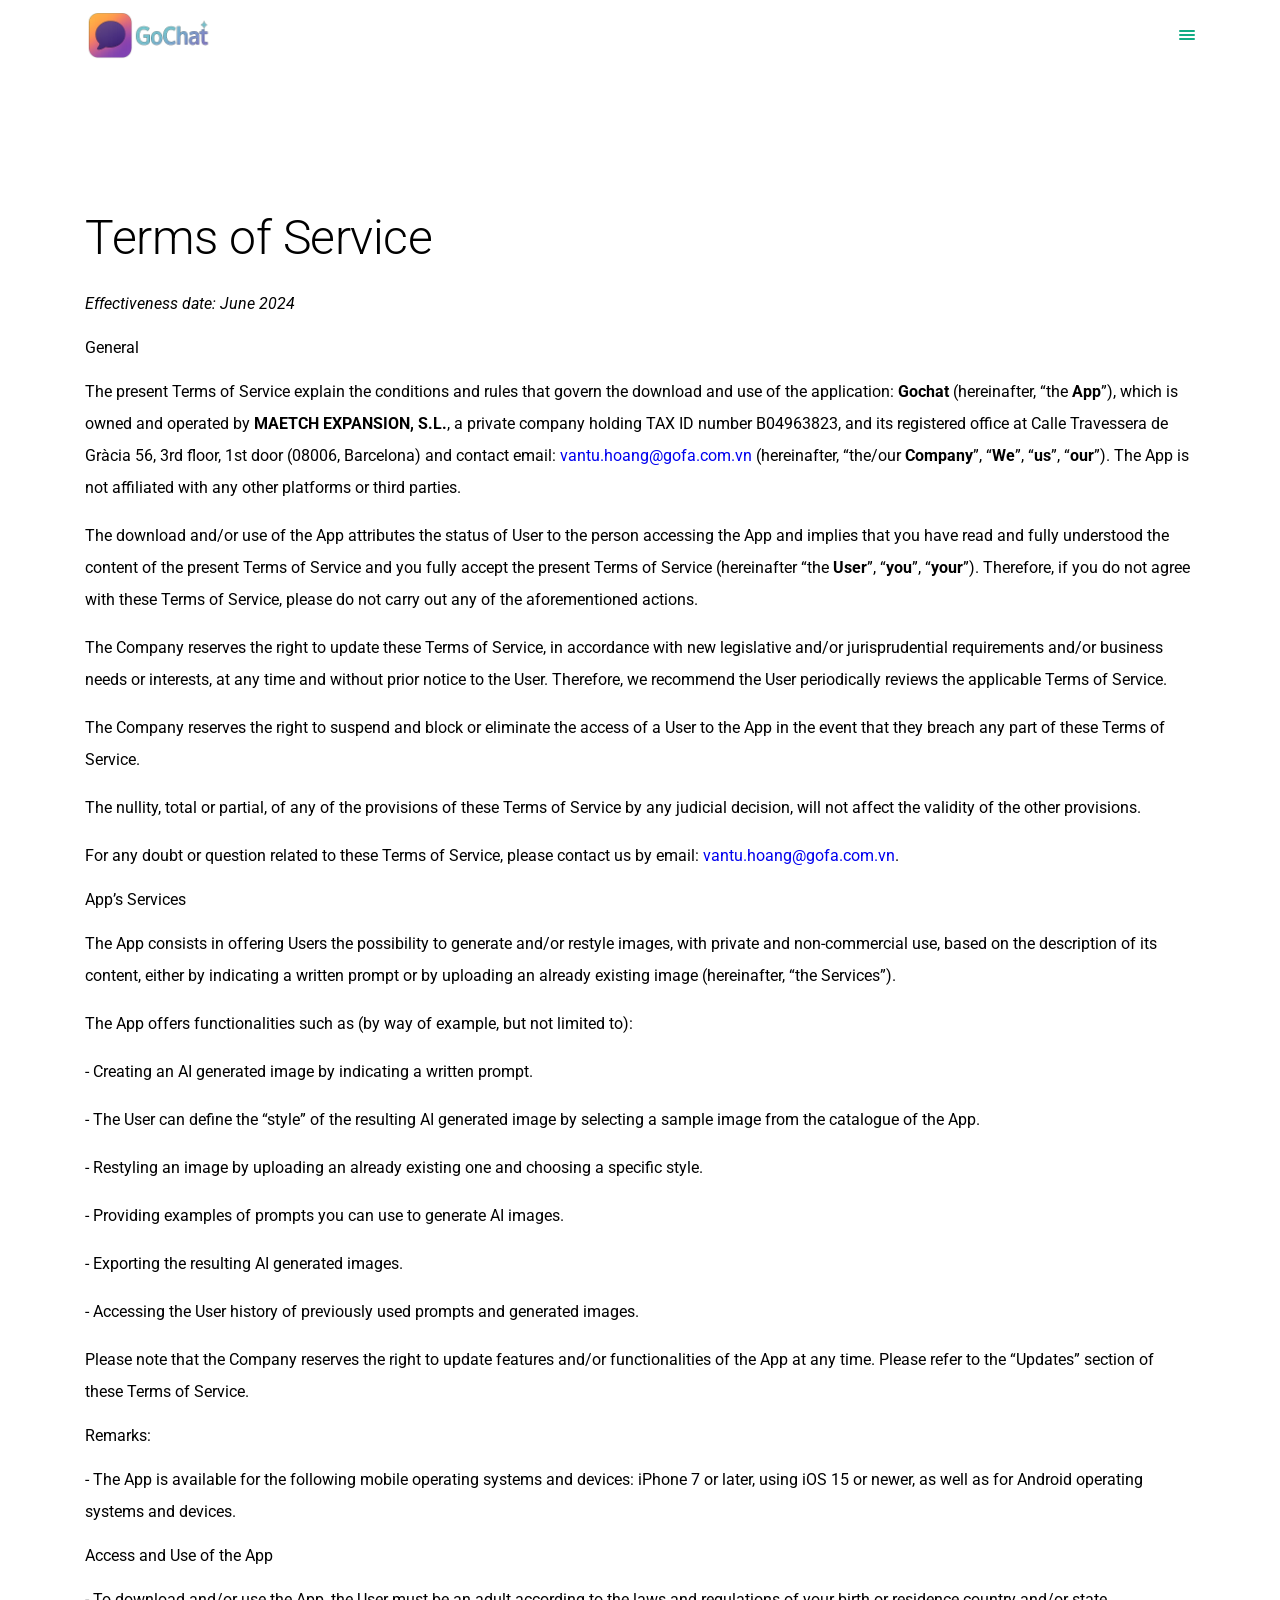
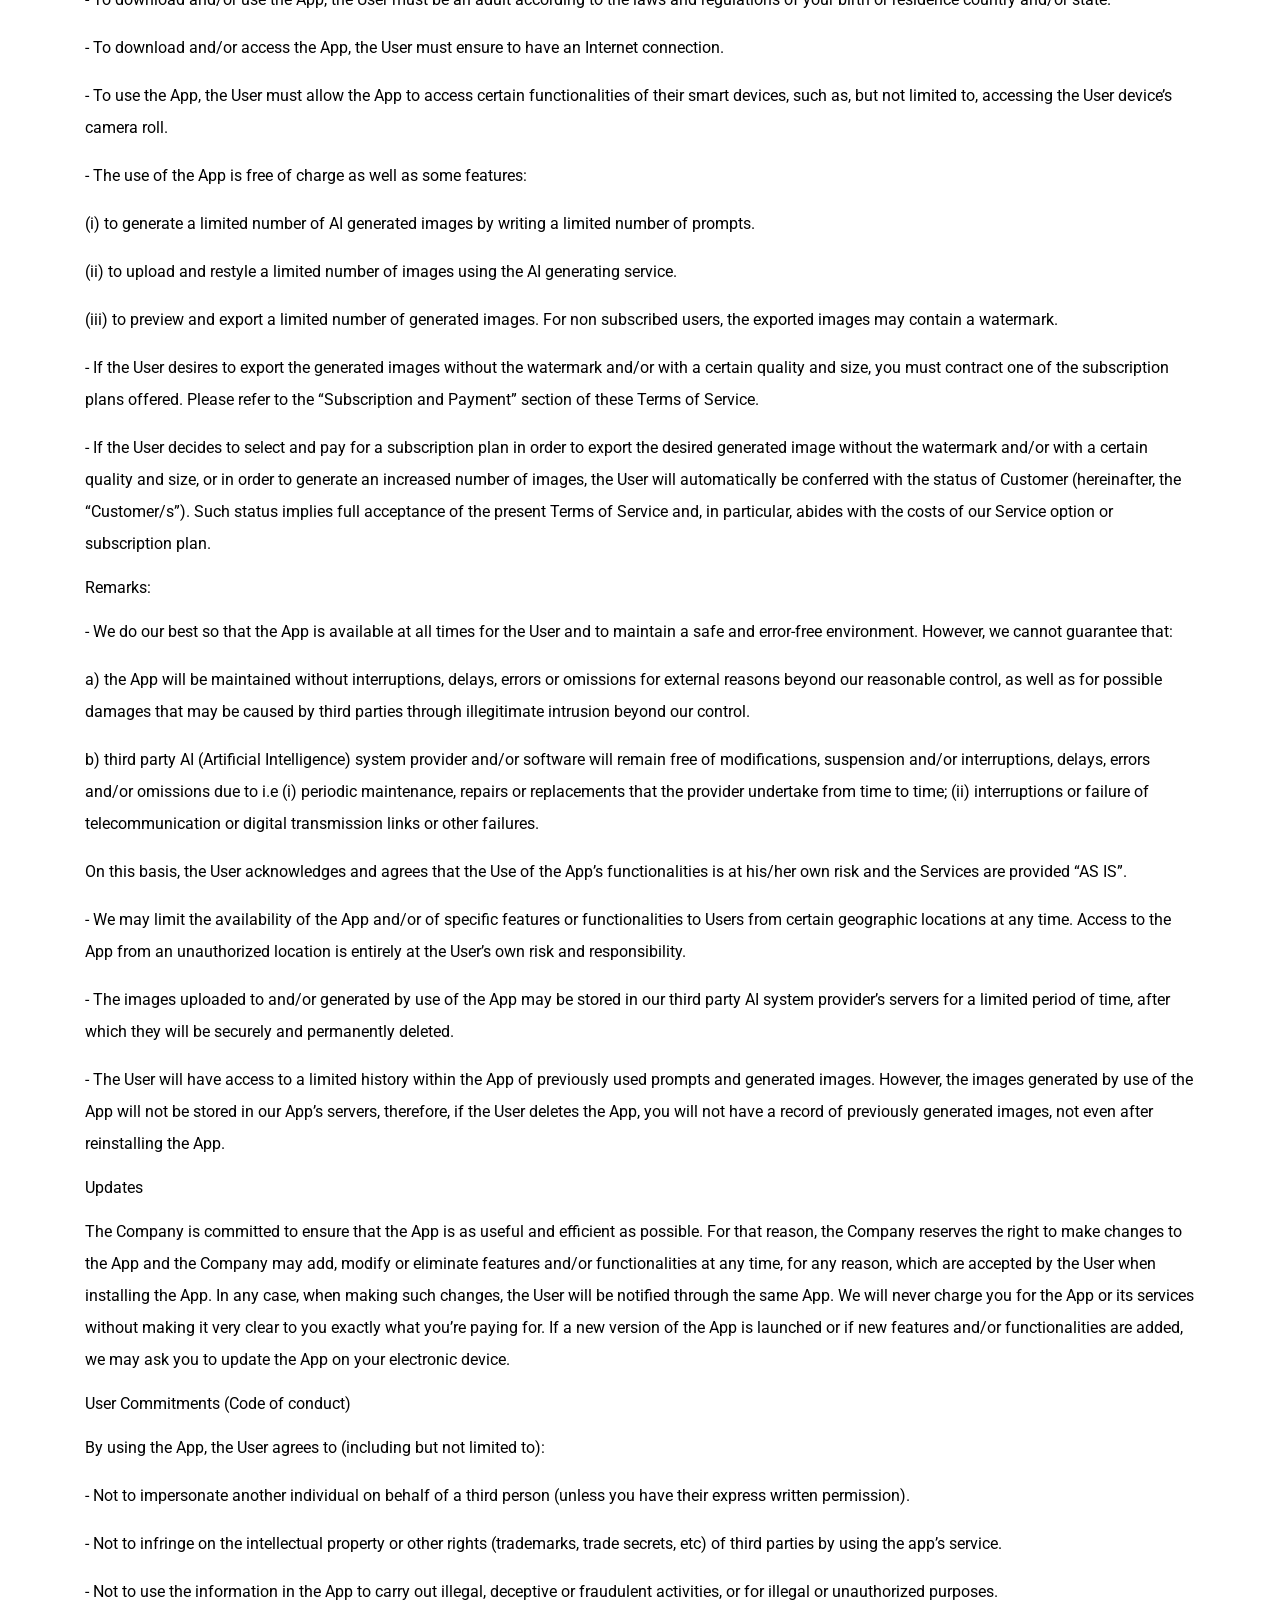
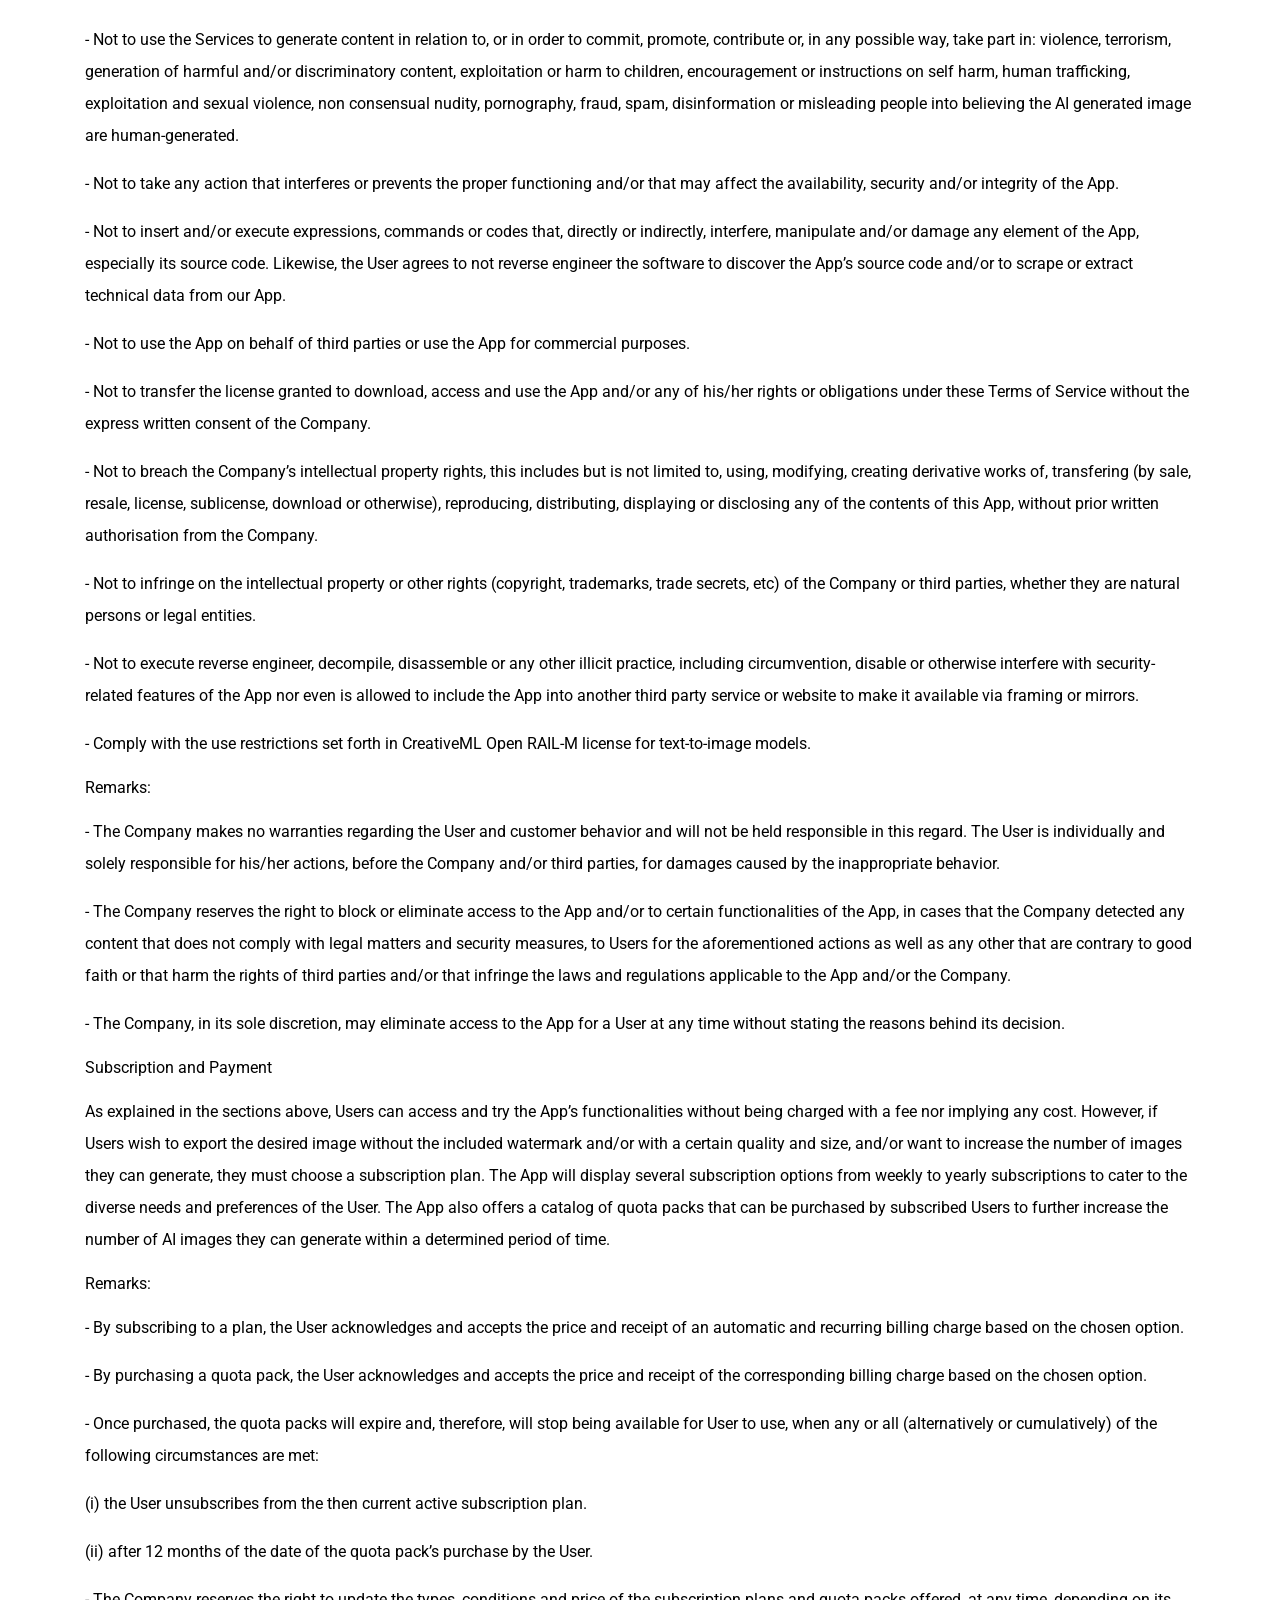
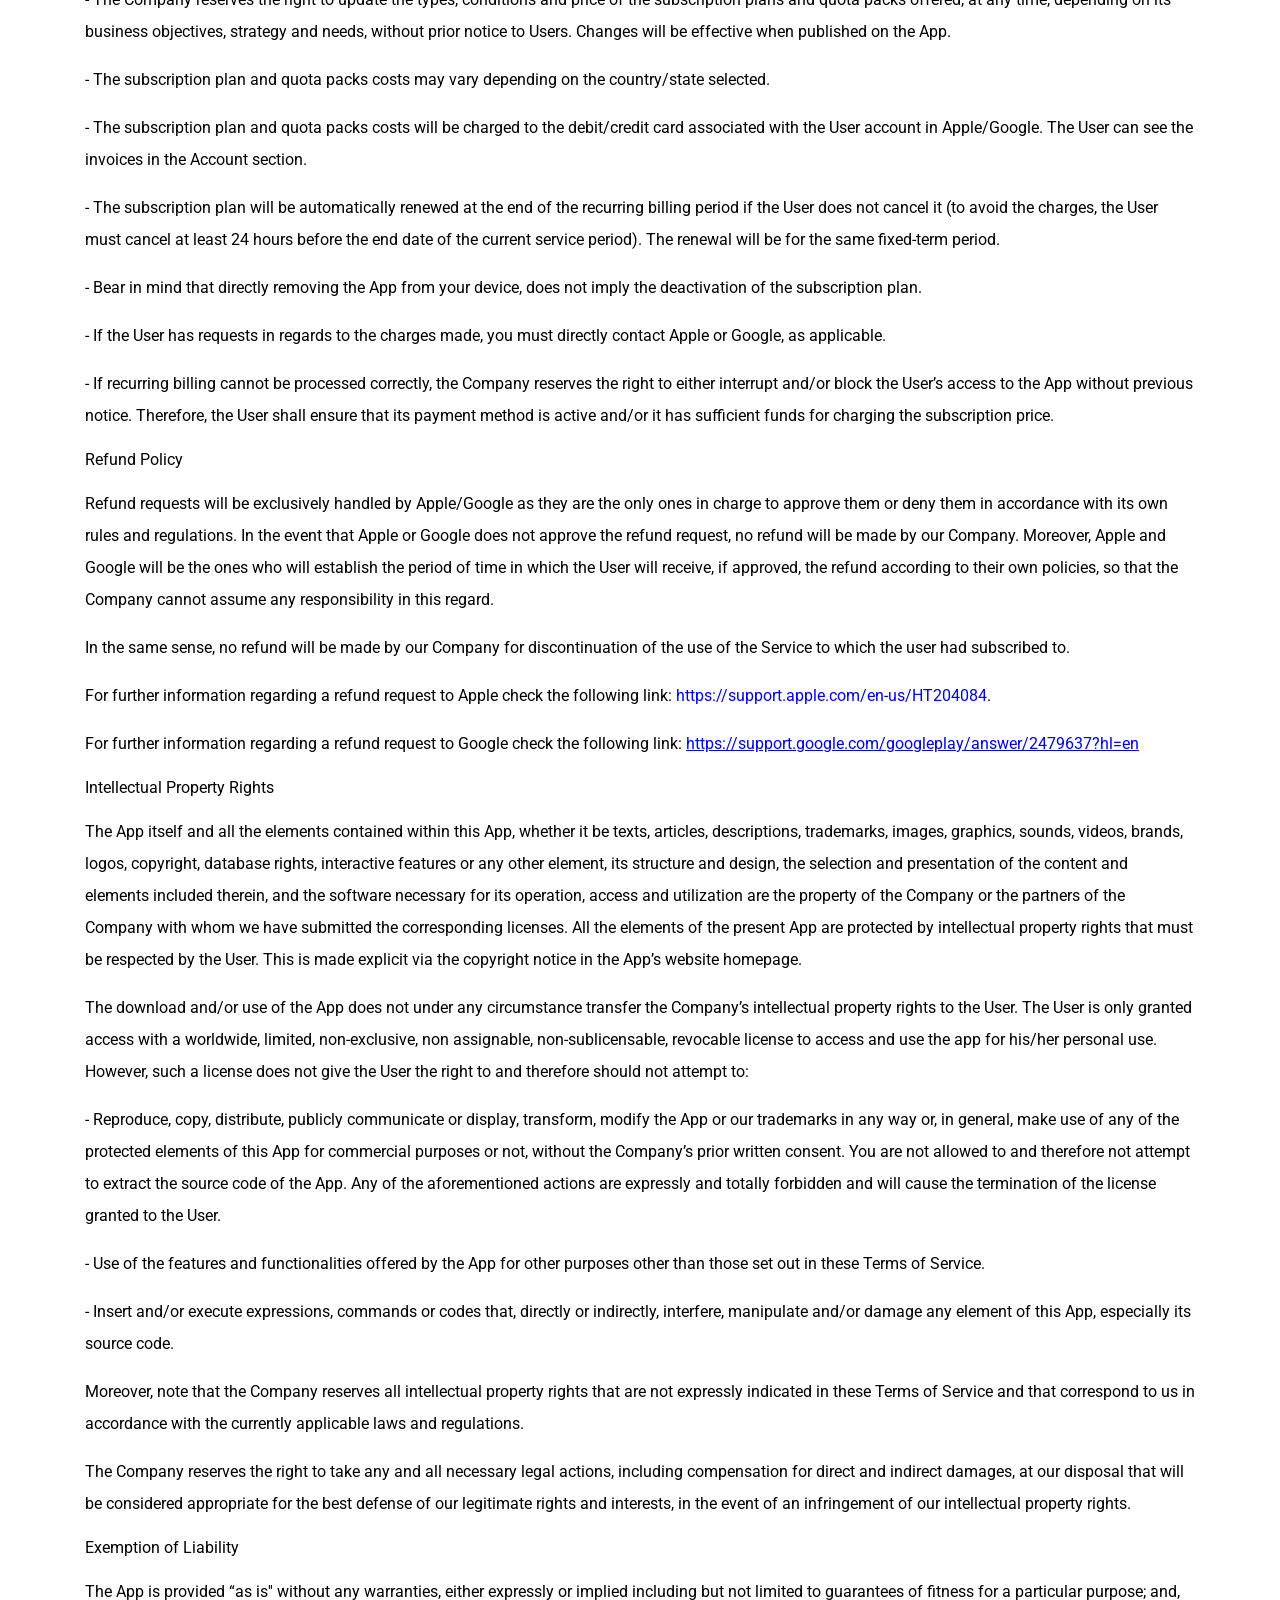
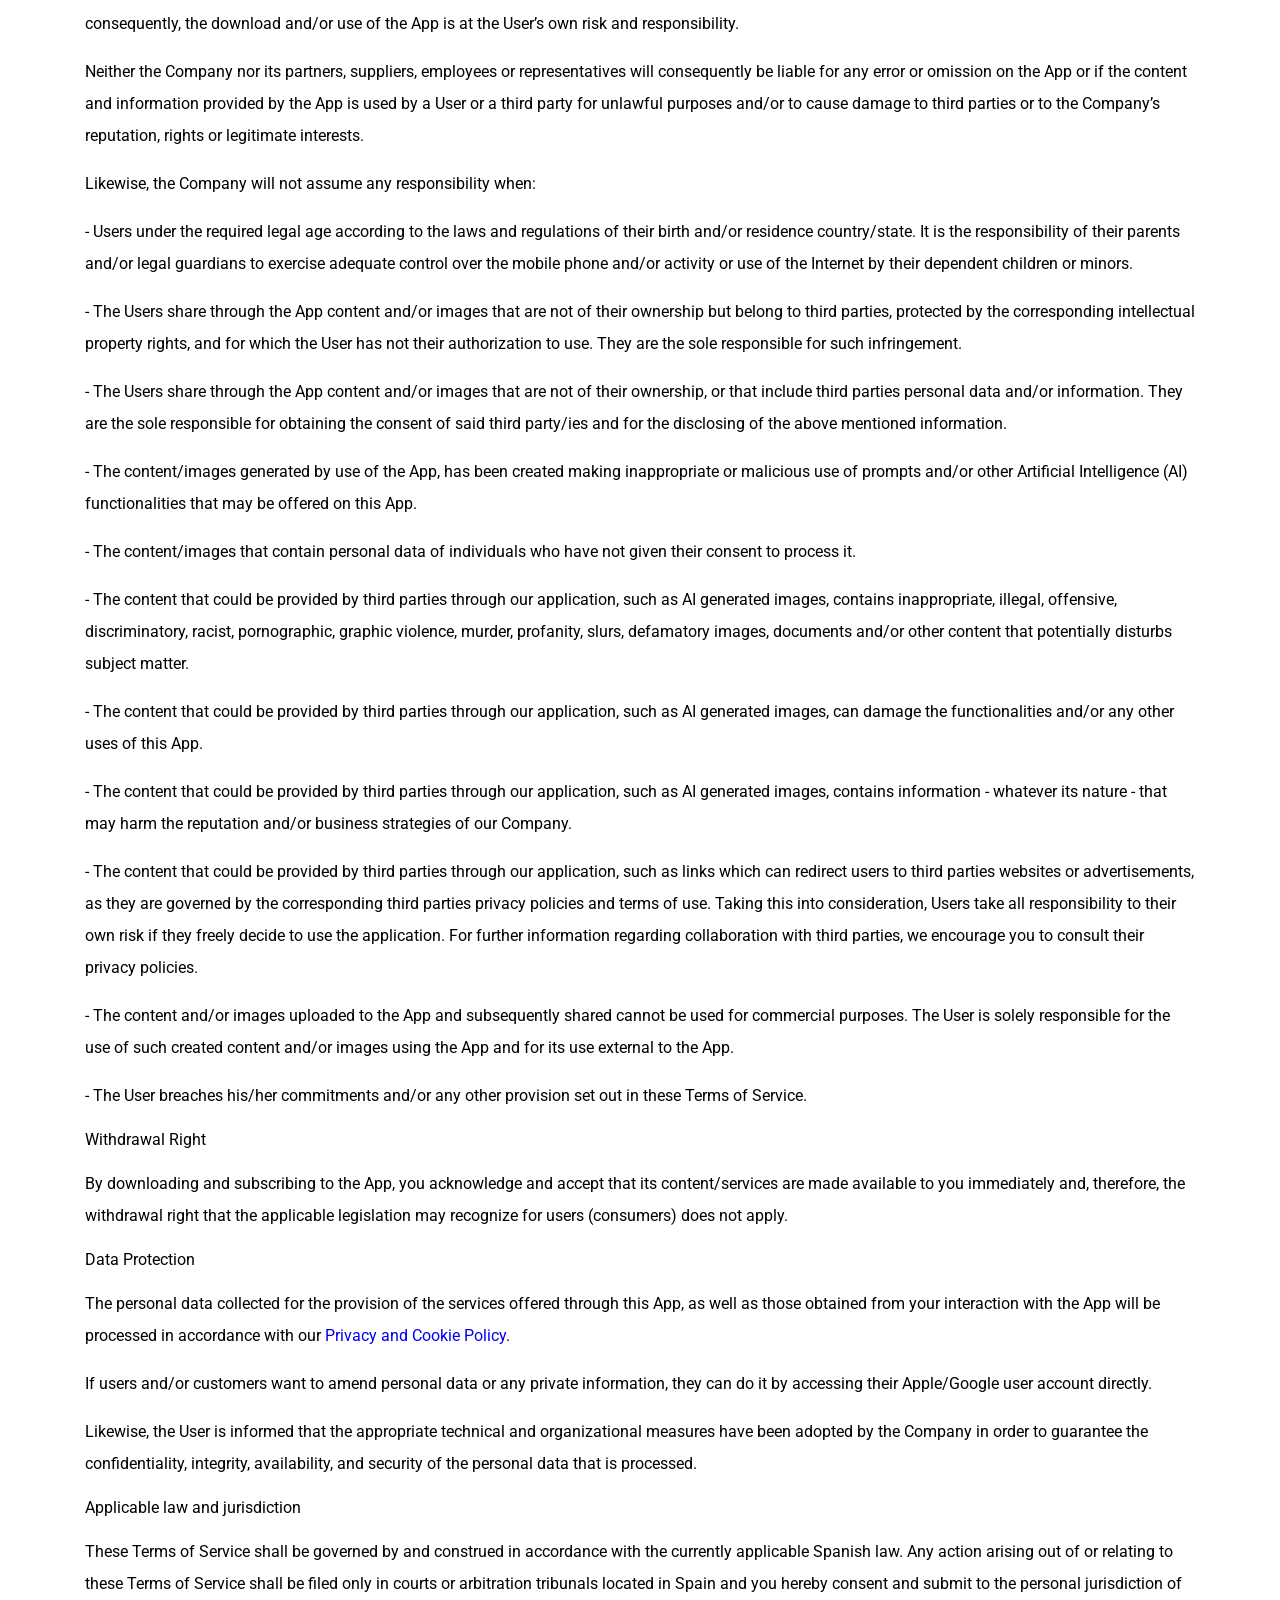
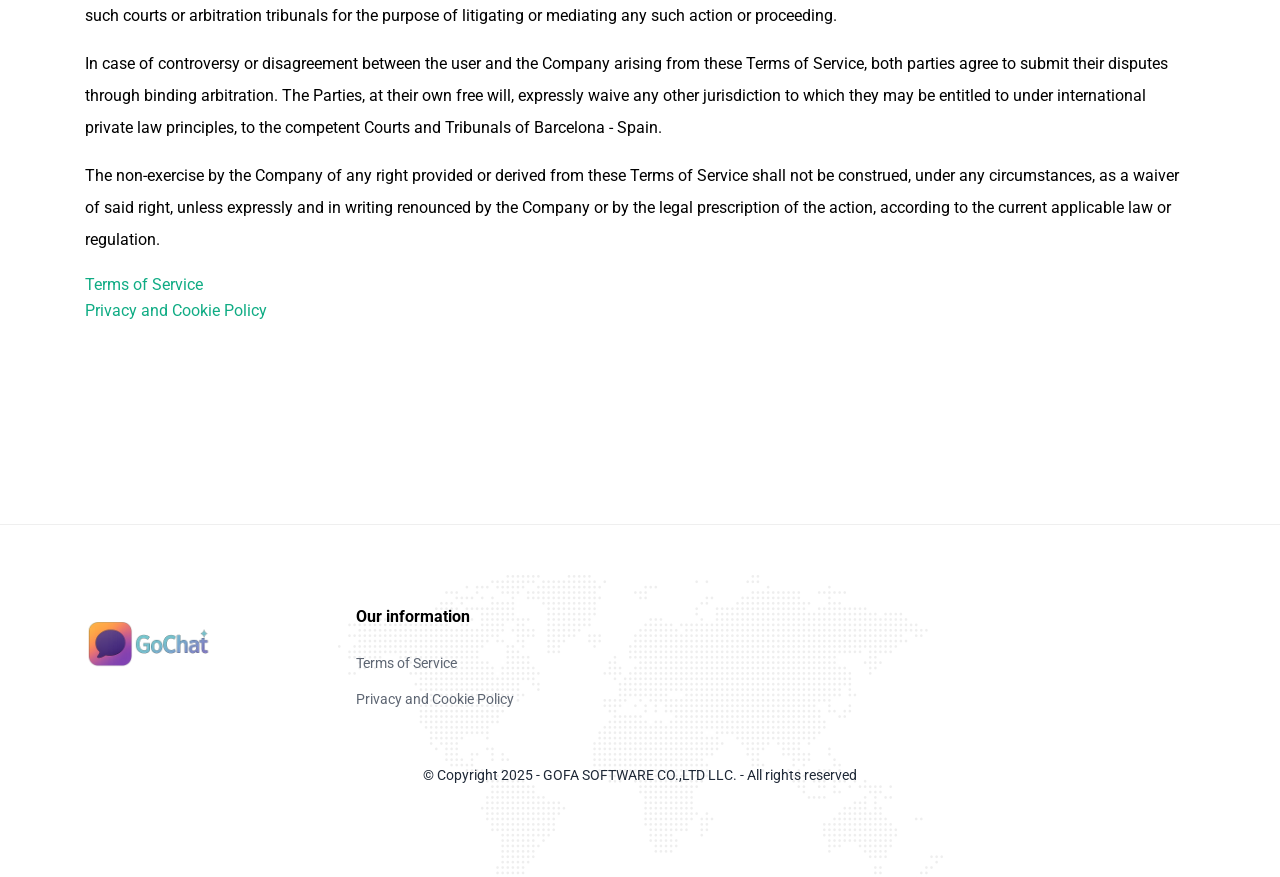
<file: go_chat/terms-of-use/index.html>
<html lang="en">
  <head>
       <base href="/go_chat/">
    <title>Terms of Service</title>
    <meta charset="UTF-8" />
    <meta name="robots" content="noindex, nofollow" />
    <meta name="description" content="Apps company" />
    <meta name="viewport" content="width=device-width" />
    <meta name="generator" content="Astro v4.15.3" />
    <link rel="sitemap" href="/sitemap-index.xml" />
    <link
      rel="apple-touch-icon"
      sizes="57x57"
      href="apple-icon-57x57.png"
    />
    <link
      rel="apple-touch-icon"
      sizes="60x60"
      href="apple-icon-60x60.png"
    />
    <link
      rel="apple-touch-icon"
      sizes="72x72"
      href="apple-icon-72x72.png"
    />
    <link
      rel="apple-touch-icon"
      sizes="76x76"
      href="apple-icon-76x76.png"
    />
    <link
      rel="apple-touch-icon"
      sizes="114x114"
      href="apple-icon-114x114.png"
    />
    <link
      rel="apple-touch-icon"
      sizes="120x120"
      href="apple-icon-120x120.png"
    />
    <link
      rel="apple-touch-icon"
      sizes="144x144"
      href="apple-icon-144x144.png"
    />
    <link
      rel="apple-touch-icon"
      sizes="152x152"
      href="apple-icon-152x152.png"
    />
    <link
      rel="apple-touch-icon"
      sizes="180x180"
      href="apple-icon-180x180.png"
    />
    <link
      rel="icon"
      type="image/png"
      sizes="192x192"
      href="android-icon-192x192.png"
    />
    <link
      rel="icon"
      type="image/png"
      sizes="32x32"
      href="favicon-32x32.png"
    />
    <link
      rel="icon"
      type="image/png"
      sizes="96x96"
      href="favicon-96x96.png"
    />
    <link
      rel="icon"
      type="image/png"
      sizes="16x16"
      href="favicon-16x16.png"
    />
    <link rel="manifest" href="manifest.json" />
    <meta name="msapplication-TileColor" content="#ffffff" />
    <meta name="msapplication-TileImage" content="/ms-icon-144x144.png" />
    <meta name="theme-color" content="#ffffff" />
    <link rel="preconnect" href="https://fonts.googleapis.com" />
    <link rel="preconnect" href="https://fonts.gstatic.com" crossorigin="" />
    <link
      rel="stylesheet"
      href="https://fonts.googleapis.com/css2?family=Roboto:wght@400;600;700&amp;display=swap"
    />
    <link rel="stylesheet" href="_astro/_landing_.DrknUcv3.css" />
    <style>
      * {
        box-sizing: border-box;
      }
      .content[data-astro-cid-6ly6ylk5] {
        p {
          margin: 1em 0;
          line-height: var(--paragraphLineHeight);
        }
        a {
          color: #00e;
        }
        a:visited {
          color: #551a8b;
        }
      }
      .content[data-astro-cid-qfdydib4] {
        p {
          margin: 1em 0;
        }
        a {
          color: #00e;
        }
        a:visited {
          color: #551a8b;
        }
      }
      .square-bg[data-astro-cid-qfdydib4] {
        width: 980px;
        height: 1110px;
        background: url(/pattern.png) #1a73e8;
        border-radius: 50px;
        transform: rotate(107deg);
        position: absolute;
        left: 58%;
        top: -20%;
        z-index: -1;
        pointer-events: none;
        @media (max-width: 1219px) {
          width: 870px;
          height: 1000px;
          transform: rotate(103deg);
          left: 64%;
          top: -15%;
        }
        @media (max-width: 1100px) {
          display: none;
        }
      }
      .circle-bg[data-astro-cid-qfdydib4] {
        width: 500px;
        height: 500px;
        background: #ffc845;
        border-radius: 50%;
        position: absolute;
        left: -10%;
        top: 20%;
        z-index: -1;
        pointer-events: none;
        @media (max-width: 1219px) {
          width: 400px;
          height: 400px;
          left: -20%;
        }
        @media (max-width: 991px) {
          width: 345px;
          height: 345px;
          left: -15%;
        }
        @media (max-width: 767px) {
          display: none;
        }
      }
    </style>
    <script type="module">
      const e = document.getElementsByTagName("header")[0],
        n = document.getElementById("hamburguer-menu");
      function o() {
        window.scrollY > 50
          ? ((e.style.backgroundColor = "rgb(255, 255, 255)"),
            n.classList.add("scrolled"))
          : ((e.style.backgroundColor = "transparent"),
            n.classList.remove("scrolled"));
      }
      window.addEventListener("load", o);
      window.addEventListener("scroll", o);
    </script>
  </head>
  <body>
    <header
      class="fixed top-0 z-50 flex min-h-[72px] w-full justify-center bg-transparent"
      style="background-color: transparent"
    >
      <nav
        class="mx-auto flex w-full items-center px-[30px] md:max-w-[750px] lg:max-w-[970px] xl:max-w-[1170px] w-full items-center justify-between py-[10px]"
      >
        <a href="/go_chat"><img class="w-32" src="logo.png" /></a>
        <div class="z-[1] has-[:checked]:absolute has-[:checked]:right-6">
          <input
            type="checkbox"
            class="peer absolute z-[2] block h-4 w-4 cursor-pointer opacity-0"
            autocomplete="off"
            aria-label="Menu"
            tabindex="0"
            id="hamburguer-menu"
          /><span
            class="peer-[.scrolled]:bg-primary max-[1100px]:bg-primary bg-hamburguer peer-checked:bg-primary relative z-[1] mb-[2px] block h-[2px] w-4 origin-[0%_0%] rounded [transition:transform_0.5s_cubic-bezier(0.77,0.2,0.05,1),background_0.5s_cubic-bezier(0.77,0.2,0.05,1),opacity_0.55s_ease] peer-checked:opacity-[1] peer-checked:[transform:rotate(45deg)_translate(-2px,-2px)]"
          ></span
          ><span
            class="peer-[.scrolled]:bg-primary max-[1100px]:bg-primary bg-hamburguer peer-checked:bg-primary relative z-[1] mb-[2px] block h-[2px] w-4 origin-[4px_0px] rounded [transition:transform_0.5s_cubic-bezier(0.77,0.2,0.05,1),background_0.5s_cubic-bezier(0.77,0.2,0.05,1),opacity_0.55s_ease] peer-checked:opacity-[0] peer-checked:[transform:rotate(0)_scale(0.2,0.2)]"
          ></span
          ><span
            class="peer-[.scrolled]:bg-primary max-[1100px]:bg-primary bg-hamburguer peer-checked:bg-primary relative z-[1] mb-[2px] block h-[2px] w-4 origin-[0%_100%] rounded [transition:transform_0.5s_cubic-bezier(0.77,0.2,0.05,1),background_0.5s_cubic-bezier(0.77,0.2,0.05,1),opacity_0.55s_ease] peer-checked:[transform:rotate(-45deg)_translate(0,0)]"
          ></span>
          <div
            class="absolute -right-6 -top-[30px] flex h-screen w-0 justify-end overflow-hidden bg-black bg-opacity-30 transition-all duration-200 ease-in-out peer-checked:w-screen"
          >
            <div
              class="flex h-full w-80 flex-col items-center justify-between bg-white pt-14"
            >
              <div class="flex h-full w-full flex-col gap-6 px-6 py-4">
                <li class="flex justify-between border-b py-4">
                  <a
                    class="underline inline-block hover:text-primary no-underline"
                    href="terms-of-use"
                    >Terms of Service</a
                  >
                  <div class="text-primary h-[20px] flex-shrink">
                    <svg
                      width="17"
                      height="20"
                      viewBox="0 0 17 29"
                      fill="none"
                      xmlns="http://www.w3.org/2000/svg"
                    >
                      <path
                        d="M17 14.4918C17 14.2833 16.9588 14.0886 16.8766 13.9076C16.7943 13.7265 16.6763 13.5592 16.5227 13.4056L3.48918 0.635388C3.19297 0.350142 2.83093 0.20752 2.40306 0.20752C2.12878 0.20752 1.87645 0.273346 1.64606 0.404998C1.41567 0.53665 1.23465 0.714928 1.103 0.939833C0.971344 1.16474 0.905518 1.41982 0.905518 1.70506C0.905518 2.11099 1.04814 2.46755 1.33339 2.77474L13.3137 14.4918L1.33339 26.2088C1.04814 26.516 0.905518 26.8725 0.905518 27.2785C0.905518 27.5638 0.971344 27.8189 1.103 28.0438C1.23465 28.2687 1.41567 28.4469 1.64606 28.5785C1.87645 28.7101 2.12878 28.776 2.40306 28.776C2.83093 28.776 3.19297 28.6279 3.48918 28.3318L16.5227 15.5779C16.6763 15.4243 16.7943 15.257 16.8766 15.076C16.9588 14.8949 17 14.7002 17 14.4918Z"
                        fill="currentColor"
                      ></path>
                    </svg>
                  </div>
                </li>
                <li class="flex justify-between border-b py-4">
                  <a
                    class="underline inline-block hover:text-primary no-underline"
                    href="privacy-and-cookies-policy"
                    >Privacy and Cookie Policy</a
                  >
                  <div class="text-primary h-[20px] flex-shrink">
                    <svg
                      width="17"
                      height="20"
                      viewBox="0 0 17 29"
                      fill="none"
                      xmlns="http://www.w3.org/2000/svg"
                    >
                      <path
                        d="M17 14.4918C17 14.2833 16.9588 14.0886 16.8766 13.9076C16.7943 13.7265 16.6763 13.5592 16.5227 13.4056L3.48918 0.635388C3.19297 0.350142 2.83093 0.20752 2.40306 0.20752C2.12878 0.20752 1.87645 0.273346 1.64606 0.404998C1.41567 0.53665 1.23465 0.714928 1.103 0.939833C0.971344 1.16474 0.905518 1.41982 0.905518 1.70506C0.905518 2.11099 1.04814 2.46755 1.33339 2.77474L13.3137 14.4918L1.33339 26.2088C1.04814 26.516 0.905518 26.8725 0.905518 27.2785C0.905518 27.5638 0.971344 27.8189 1.103 28.0438C1.23465 28.2687 1.41567 28.4469 1.64606 28.5785C1.87645 28.7101 2.12878 28.776 2.40306 28.776C2.83093 28.776 3.19297 28.6279 3.48918 28.3318L16.5227 15.5779C16.6763 15.4243 16.7943 15.257 16.8766 15.076C16.9588 14.8949 17 14.7002 17 14.4918Z"
                        fill="currentColor"
                      ></path>
                    </svg>
                  </div>
                </li>
              </div>
            </div>
          </div>
        </div>
      </nav>
    </header>
    <section
      class="relative w-full max-lg:pb-24 max-lg:pt-36 max-md:pb-16 max-md:pt-32 lg:pb-[160px] lg:pt-52 xxl:min-h-screen"
      data-astro-cid-6ly6ylk5=""
      style="--paragraphLineHeight: 2"
    >
      <style>
        astro-island,
        astro-slot,
        astro-static-slot {
          display: contents;
        }
      </style>
      <script>
        (() => {
          var e = async (t) => {
            await (
              await t()
            )();
          };
          (self.Astro || (self.Astro = {})).only = e;
          window.dispatchEvent(new Event("astro:only"));
        })();
        (() => {
          var A = Object.defineProperty;
          var g = (i, o, a) =>
            o in i
              ? A(i, o, {
                  enumerable: !0,
                  configurable: !0,
                  writable: !0,
                  value: a,
                })
              : (i[o] = a);
          var d = (i, o, a) => g(i, typeof o != "symbol" ? o + "" : o, a);
          {
            let i = {
                0: (t) => m(t),
                1: (t) => a(t),
                2: (t) => new RegExp(t),
                3: (t) => new Date(t),
                4: (t) => new Map(a(t)),
                5: (t) => new Set(a(t)),
                6: (t) => BigInt(t),
                7: (t) => new URL(t),
                8: (t) => new Uint8Array(t),
                9: (t) => new Uint16Array(t),
                10: (t) => new Uint32Array(t),
              },
              o = (t) => {
                let [l, e] = t;
                return l in i ? i[l](e) : void 0;
              },
              a = (t) => t.map(o),
              m = (t) =>
                typeof t != "object" || t === null
                  ? t
                  : Object.fromEntries(
                      Object.entries(t).map(([l, e]) => [l, o(e)])
                    );
            class y extends HTMLElement {
              constructor() {
                super(...arguments);
                d(this, "Component");
                d(this, "hydrator");
                d(this, "hydrate", async () => {
                  var b;
                  if (!this.hydrator || !this.isConnected) return;
                  let e =
                    (b = this.parentElement) == null
                      ? void 0
                      : b.closest("astro-island[ssr]");
                  if (e) {
                    e.addEventListener("astro:hydrate", this.hydrate, {
                      once: !0,
                    });
                    return;
                  }
                  let c = this.querySelectorAll("astro-slot"),
                    n = {},
                    h = this.querySelectorAll("template[data-astro-template]");
                  for (let r of h) {
                    let s = r.closest(this.tagName);
                    s != null &&
                      s.isSameNode(this) &&
                      ((n[r.getAttribute("data-astro-template") || "default"] =
                        r.innerHTML),
                      r.remove());
                  }
                  for (let r of c) {
                    let s = r.closest(this.tagName);
                    s != null &&
                      s.isSameNode(this) &&
                      (n[r.getAttribute("name") || "default"] = r.innerHTML);
                  }
                  let p;
                  try {
                    p = this.hasAttribute("props")
                      ? m(JSON.parse(this.getAttribute("props")))
                      : {};
                  } catch (r) {
                    let s = this.getAttribute("component-url") || "<unknown>",
                      v = this.getAttribute("component-export");
                    throw (
                      (v && (s += ` (export ${v})`),
                      console.error(
                        `[hydrate] Error parsing props for component ${s}`,
                        this.getAttribute("props"),
                        r
                      ),
                      r)
                    );
                  }
                  let u;
                  await this.hydrator(this)(this.Component, p, n, {
                    client: this.getAttribute("client"),
                  }),
                    this.removeAttribute("ssr"),
                    this.dispatchEvent(new CustomEvent("astro:hydrate"));
                });
                d(this, "unmount", () => {
                  this.isConnected ||
                    this.dispatchEvent(new CustomEvent("astro:unmount"));
                });
              }
              disconnectedCallback() {
                document.removeEventListener("astro:after-swap", this.unmount),
                  document.addEventListener("astro:after-swap", this.unmount, {
                    once: !0,
                  });
              }
              connectedCallback() {
                if (
                  !this.hasAttribute("await-children") ||
                  document.readyState === "interactive" ||
                  document.readyState === "complete"
                )
                  this.childrenConnectedCallback();
                else {
                  let e = () => {
                      document.removeEventListener("DOMContentLoaded", e),
                        c.disconnect(),
                        this.childrenConnectedCallback();
                    },
                    c = new MutationObserver(() => {
                      var n;
                      ((n = this.lastChild) == null ? void 0 : n.nodeType) ===
                        Node.COMMENT_NODE &&
                        this.lastChild.nodeValue === "astro:end" &&
                        (this.lastChild.remove(), e());
                    });
                  c.observe(this, { childList: !0 }),
                    document.addEventListener("DOMContentLoaded", e);
                }
              }
              async childrenConnectedCallback() {
                let e = this.getAttribute("before-hydration-url");
                e && (await import(e)), this.start();
              }
              async start() {
                let e = JSON.parse(this.getAttribute("opts")),
                  c = this.getAttribute("client");
                if (Astro[c] === void 0) {
                  window.addEventListener(`astro:${c}`, () => this.start(), {
                    once: !0,
                  });
                  return;
                }
                try {
                  await Astro[c](
                    async () => {
                      let n = this.getAttribute("renderer-url"),
                        [h, { default: p }] = await Promise.all([
                          import(this.getAttribute("component-url")),
                          n ? import(n) : () => () => {},
                        ]),
                        u = this.getAttribute("component-export") || "default";
                      if (!u.includes(".")) this.Component = h[u];
                      else {
                        this.Component = h;
                        for (let f of u.split("."))
                          this.Component = this.Component[f];
                      }
                      return (this.hydrator = p), this.hydrate;
                    },
                    e,
                    this
                  );
                } catch (n) {
                  console.error(
                    `[astro-island] Error hydrating ${this.getAttribute(
                      "component-url"
                    )}`,
                    n
                  );
                }
              }
              attributeChangedCallback() {
                this.hydrate();
              }
            }
            d(y, "observedAttributes", ["props"]),
              customElements.get("astro-island") ||
                customElements.define("astro-island", y);
          }
        })();
      </script>
      <div
        class="mx-auto flex w-full items-center px-[30px] md:max-w-[750px] lg:max-w-[970px] xl:max-w-[1170px]"
      >
        <div
          class="absolute left-0 top-0 -z-50 h-full w-1/2 overflow-hidden max-lg:hidden w-full"
          data-astro-cid-6ly6ylk5=""
          style="--paragraphLineHeight: 2"
        >
          <astro-island
            uid="SggpJ"
            component-url="_astro/Particle.B4uU6dot.js"
            component-export="Particles"
            renderer-url="_astro/client.BmwHh9ou.js"
            props='{"images":[1,[[0,{"src":[0,"particle-1.png"],"width":[0,25],"height":[0,25]}],[0,{"src":[0,"particle-2.png"],"width":[0,18],"height":[0,18]}],[0,{"src":[0,"particle-3.png"],"width":[0,32],"height":[0,32]}],[0,{"src":[0,"particle-4.png"],"width":[0,41],"height":[0,41]}],[0,{"src":[0,"particle-5.png"],"width":[0,22],"height":[0,22]}],[0,{"src":[0,"particle-2.png"],"width":[0,22],"height":[0,22]}],[0,{"src":[0,"particle-4.png"],"width":[0,22],"height":[0,22]}]]],"data-astro-cid-6ly6ylk5":[0,true]}'
            client="only"
            opts='{"name":"Particles","value":"react"}'
            ><div
              class="relative h-full w-full overflow-hidden"
              id="tsparticles"
            >
              <canvas
                class="!w-full"
                data-generated="false"
                style="width: 100%; height: 100%; pointer-events: none"
                aria-hidden="true"
                width="4276"
                height="16968"
              ></canvas></div
          ></astro-island>
        </div>
        <div
          class="w-full"
          data-astro-cid-6ly6ylk5=""
          style="--paragraphLineHeight: 2"
        >
          <h2
            class="mb-5 text-[26px] font-light !leading-tight tracking-[-0.01em] sm:text-[30px] md:text-3xl lg:text-5xl"
            data-astro-cid-6ly6ylk5=""
            style="--paragraphLineHeight: 2"
          >
            Terms of Service
          </h2>
          <div
            class="content"
            data-astro-cid-6ly6ylk5=""
            style="--paragraphLineHeight: 2"
          >
            <p><i>Effectiveness date: June 2024</i></p>
            <h2>General</h2>
            <p>
              The present Terms of Service explain the conditions and rules that
              govern the download and use of the application:
              <b>Gochat</b> (hereinafter, “the <b>App</b>”), which is owned and
              operated by <b>MAETCH EXPANSION, S.L.</b>, a private company
              holding TAX ID number B04963823, and its registered office at
              Calle Travessera de Gràcia 56, 3rd floor, 1st door (08006,
              Barcelona) and contact email:
              <a href="mailto:vantu.hoang@gofa.com.vn"
                >vantu.hoang@gofa.com.vn</a
              >
              (hereinafter, “the/our <b>Company</b>”, “<b>We</b>”, “<b>us</b>”,
              “<b>our</b>”). The App is not affiliated with any other platforms
              or third parties.
            </p>
            <p>
              The download and/or use of the App attributes the status of User
              to the person accessing the App and implies that you have read and
              fully understood the content of the present Terms of Service and
              you fully accept the present Terms of Service (hereinafter “the
              <b>User</b>”, “<b>you</b>”, “<b>your</b>”). Therefore, if you do
              not agree with these Terms of Service, please do not carry out any
              of the aforementioned actions.
            </p>
            <p>
              The Company reserves the right to update these Terms of Service,
              in accordance with new legislative and/or jurisprudential
              requirements and/or business needs or interests, at any time and
              without prior notice to the User. Therefore, we recommend the User
              periodically reviews the applicable Terms of Service.
            </p>
            <p>
              The Company reserves the right to suspend and block or eliminate
              the access of a User to the App in the event that they breach any
              part of these Terms of Service.
            </p>
            <p>
              The nullity, total or partial, of any of the provisions of these
              Terms of Service by any judicial decision, will not affect the
              validity of the other provisions.
            </p>
            <p>
              For any doubt or question related to these Terms of Service,
              please contact us by email:
              <a href="mailto:vantu.hoang@gofa.com.vn"
                >vantu.hoang@gofa.com.vn</a
              >.
            </p>
            <h2>App’s Services</h2>
            <p>
              The App consists in offering Users the possibility to generate
              and/or restyle images, with private and non-commercial use, based
              on the description of its content, either by indicating a written
              prompt or by uploading an already existing image (hereinafter,
              “the Services”).
            </p>
            <p>
              The App offers functionalities such as (by way of example, but not
              limited to):
            </p>
            <p>
              - Creating an AI generated image by indicating a written prompt.
            </p>
            <p>
              - The User can define the “style” of the resulting AI generated
              image by selecting a sample image from the catalogue of the App.
            </p>
            <p>
              - Restyling an image by uploading an already existing one and
              choosing a specific style.
            </p>
            <p>
              - Providing examples of prompts you can use to generate AI images.
            </p>
            <p>- Exporting the resulting AI generated images.</p>
            <p>
              - Accessing the User history of previously used prompts and
              generated images.
            </p>
            <p>
              Please note that the Company reserves the right to update features
              and/or functionalities of the App at any time. Please refer to the
              “Updates” section of these Terms of Service.
            </p>
            <h4>Remarks:</h4>
            <p>
              - The App is available for the following mobile operating systems
              and devices: iPhone 7 or later, using iOS 15 or newer, as well as
              for Android operating systems and devices.
            </p>
            <h2>Access and Use of the App</h2>
            <p>
              - To download and/or use the App, the User must be an adult
              according to the laws and regulations of your birth or residence
              country and/or state.
            </p>
            <p>
              - To download and/or access the App, the User must ensure to have
              an Internet connection.
            </p>
            <p>
              - To use the App, the User must allow the App to access certain
              functionalities of their smart devices, such as, but not limited
              to, accessing the User device’s camera roll.
            </p>
            <p>
              - The use of the App is free of charge as well as some features:
            </p>
            <p>
              (i) to generate a limited number of AI generated images by writing
              a limited number of prompts.
            </p>
            <p>
              (ii) to upload and restyle a limited number of images using the AI
              generating service.
            </p>
            <p>
              (iii) to preview and export a limited number of generated images.
              For non subscribed users, the exported images may contain a
              watermark.
            </p>
            <p>
              - If the User desires to export the generated images without the
              watermark and/or with a certain quality and size, you must
              contract one of the subscription plans offered. Please refer to
              the “Subscription and Payment” section of these Terms of Service.
            </p>
            <p>
              - If the User decides to select and pay for a subscription plan in
              order to export the desired generated image without the watermark
              and/or with a certain quality and size, or in order to generate an
              increased number of images, the User will automatically be
              conferred with the status of Customer (hereinafter, the
              “Customer/s”). Such status implies full acceptance of the present
              Terms of Service and, in particular, abides with the costs of our
              Service option or subscription plan.
            </p>
            <h4>Remarks:</h4>
            <p>
              - We do our best so that the App is available at all times for the
              User and to maintain a safe and error-free environment. However,
              we cannot guarantee that:
            </p>
            <p>
              a) the App will be maintained without interruptions, delays,
              errors or omissions for external reasons beyond our reasonable
              control, as well as for possible damages that may be caused by
              third parties through illegitimate intrusion beyond our control.
            </p>
            <p>
              b) third party AI (Artificial Intelligence) system provider and/or
              software will remain free of modifications, suspension and/or
              interruptions, delays, errors and/or omissions due to i.e (i)
              periodic maintenance, repairs or replacements that the provider
              undertake from time to time; (ii) interruptions or failure of
              telecommunication or digital transmission links or other failures.
            </p>
            <p>
              On this basis, the User acknowledges and agrees that the Use of
              the App’s functionalities is at his/her own risk and the Services
              are provided “AS IS”.
            </p>
            <p>
              - We may limit the availability of the App and/or of specific
              features or functionalities to Users from certain geographic
              locations at any time. Access to the App from an unauthorized
              location is entirely at the User’s own risk and responsibility.
            </p>
            <p>
              - The images uploaded to and/or generated by use of the App may be
              stored in our third party AI system provider’s servers for a
              limited period of time, after which they will be securely and
              permanently deleted.
            </p>
            <p>
              - The User will have access to a limited history within the App of
              previously used prompts and generated images. However, the images
              generated by use of the App will not be stored in our App’s
              servers, therefore, if the User deletes the App, you will not have
              a record of previously generated images, not even after
              reinstalling the App.
            </p>
            <h2>Updates</h2>
            <p>
              The Company is committed to ensure that the App is as useful and
              efficient as possible. For that reason, the Company reserves the
              right to make changes to the App and the Company may add, modify
              or eliminate features and/or functionalities at any time, for any
              reason, which are accepted by the User when installing the App. In
              any case, when making such changes, the User will be notified
              through the same App. We will never charge you for the App or its
              services without making it very clear to you exactly what you’re
              paying for. If a new version of the App is launched or if new
              features and/or functionalities are added, we may ask you to
              update the App on your electronic device.
            </p>
            <h2>User Commitments (Code of conduct)</h2>
            <p>
              By using the App, the User agrees to (including but not limited
              to):
            </p>
            <p>
              - Not to impersonate another individual on behalf of a third
              person (unless you have their express written permission).
            </p>
            <p>
              - Not to infringe on the intellectual property or other rights
              (trademarks, trade secrets, etc) of third parties by using the
              app’s service.
            </p>
            <p>
              - Not to use the information in the App to carry out illegal,
              deceptive or fraudulent activities, or for illegal or unauthorized
              purposes.
            </p>
            <p>
              - Not to use the Services to generate content in relation to, or
              in order to commit, promote, contribute or, in any possible way,
              take part in: violence, terrorism, generation of harmful and/or
              discriminatory content, exploitation or harm to children,
              encouragement or instructions on self harm, human trafficking,
              exploitation and sexual violence, non consensual nudity,
              pornography, fraud, spam, disinformation or misleading people into
              believing the AI generated image are human-generated.
            </p>
            <p>
              - Not to take any action that interferes or prevents the proper
              functioning and/or that may affect the availability, security
              and/or integrity of the App.
            </p>
            <p>
              - Not to insert and/or execute expressions, commands or codes
              that, directly or indirectly, interfere, manipulate and/or damage
              any element of the App, especially its source code. Likewise, the
              User agrees to not reverse engineer the software to discover the
              App’s source code and/or to scrape or extract technical data from
              our App.
            </p>
            <p>
              - Not to use the App on behalf of third parties or use the App for
              commercial purposes.
            </p>
            <p>
              - Not to transfer the license granted to download, access and use
              the App and/or any of his/her rights or obligations under these
              Terms of Service without the express written consent of the
              Company.
            </p>
            <p>
              - Not to breach the Company’s intellectual property rights, this
              includes but is not limited to, using, modifying, creating
              derivative works of, transfering (by sale, resale, license,
              sublicense, download or otherwise), reproducing, distributing,
              displaying or disclosing any of the contents of this App, without
              prior written authorisation from the Company.
            </p>
            <p>
              - Not to infringe on the intellectual property or other rights
              (copyright, trademarks, trade secrets, etc) of the Company or
              third parties, whether they are natural persons or legal entities.
            </p>
            <p>
              - Not to execute reverse engineer, decompile, disassemble or any
              other illicit practice, including circumvention, disable or
              otherwise interfere with security-related features of the App nor
              even is allowed to include the App into another third party
              service or website to make it available via framing or mirrors.
            </p>
            <p>
              - Comply with the use restrictions set forth in CreativeML Open
              RAIL-M license for text-to-image models.
            </p>
            <h4>Remarks:</h4>
            <p>
              - The Company makes no warranties regarding the User and customer
              behavior and will not be held responsible in this regard. The User
              is individually and solely responsible for his/her actions, before
              the Company and/or third parties, for damages caused by the
              inappropriate behavior.
            </p>
            <p>
              - The Company reserves the right to block or eliminate access to
              the App and/or to certain functionalities of the App, in cases
              that the Company detected any content that does not comply with
              legal matters and security measures, to Users for the
              aforementioned actions as well as any other that are contrary to
              good faith or that harm the rights of third parties and/or that
              infringe the laws and regulations applicable to the App and/or the
              Company.
            </p>
            <p>
              - The Company, in its sole discretion, may eliminate access to the
              App for a User at any time without stating the reasons behind its
              decision.
            </p>
            <h2>Subscription and Payment</h2>
            <p>
              As explained in the sections above, Users can access and try the
              App’s functionalities without being charged with a fee nor
              implying any cost. However, if Users wish to export the desired
              image without the included watermark and/or with a certain quality
              and size, and/or want to increase the number of images they can
              generate, they must choose a subscription plan. The App will
              display several subscription options from weekly to yearly
              subscriptions to cater to the diverse needs and preferences of the
              User. The App also offers a catalog of quota packs that can be
              purchased by subscribed Users to further increase the number of AI
              images they can generate within a determined period of time.
            </p>
            <h4>Remarks:</h4>
            <p>
              - By subscribing to a plan, the User acknowledges and accepts the
              price and receipt of an automatic and recurring billing charge
              based on the chosen option.
            </p>
            <p>
              - By purchasing a quota pack, the User acknowledges and accepts
              the price and receipt of the corresponding billing charge based on
              the chosen option.
            </p>
            <p>
              - Once purchased, the quota packs will expire and, therefore, will
              stop being available for User to use, when any or all
              (alternatively or cumulatively) of the following circumstances are
              met:
            </p>
            <p>
              (i) the User unsubscribes from the then current active
              subscription plan.
            </p>
            <p>
              (ii) after 12 months of the date of the quota pack’s purchase by
              the User.
            </p>
            <p>
              - The Company reserves the right to update the types, conditions
              and price of the subscription plans and quota packs offered, at
              any time, depending on its business objectives, strategy and
              needs, without prior notice to Users. Changes will be effective
              when published on the App.
            </p>
            <p>
              - The subscription plan and quota packs costs may vary depending
              on the country/state selected.
            </p>
            <p>
              - The subscription plan and quota packs costs will be charged to
              the debit/credit card associated with the User account in
              Apple/Google. The User can see the invoices in the Account
              section.
            </p>
            <p>
              - The subscription plan will be automatically renewed at the end
              of the recurring billing period if the User does not cancel it (to
              avoid the charges, the User must cancel at least 24 hours before
              the end date of the current service period). The renewal will be
              for the same fixed-term period.
            </p>
            <p>
              - Bear in mind that directly removing the App from your device,
              does not imply the deactivation of the subscription plan.
            </p>
            <p>
              - If the User has requests in regards to the charges made, you
              must directly contact Apple or Google, as applicable.&nbsp;
            </p>
            <p>
              - If recurring billing cannot be processed correctly, the Company
              reserves the right to either interrupt and/or block the User’s
              access to the App without previous notice. Therefore, the User
              shall ensure that its payment method is active and/or it has
              sufficient funds for charging the subscription price.
            </p>
            <h2>Refund Policy</h2>
            <p>
              Refund requests will be exclusively handled by Apple/Google as
              they are the only ones in charge to approve them or deny them in
              accordance with its own rules and regulations. In the event that
              Apple or Google does not approve the refund request, no refund
              will be made by our Company. Moreover, Apple and Google will be
              the ones who will establish the period of time in which the User
              will receive, if approved, the refund according to their own
              policies, so that the Company cannot assume any responsibility in
              this regard.
            </p>
            <p>
              In the same sense, no refund will be made by our Company for
              discontinuation of the use of the Service to which the user had
              subscribed to.
            </p>
            <p>
              For further information regarding a refund request to Apple check
              the following link:
              <a href="https://support.apple.com/en-us/HT204084"
                >https://support.apple.com/en-us/HT204084</a
              >.
            </p>
            <p>
              For further information regarding a refund request to Google check
              the following link:
              <a
                href="https://support.google.com/googleplay/answer/2479637?hl=en"
                ><u
                  >https://support.google.com/googleplay/answer/2479637?hl=en</u
                ></a
              >
            </p>
            <h2>Intellectual Property Rights</h2>
            <p>
              The App itself and all the elements contained within this App,
              whether it be texts, articles, descriptions, trademarks, images,
              graphics, sounds, videos, brands, logos, copyright, database
              rights, interactive features or any other element, its structure
              and design, the selection and presentation of the content and
              elements included therein, and the software necessary for its
              operation, access and utilization are the property of the Company
              or the partners of the Company with whom we have submitted the
              corresponding licenses. All the elements of the present App are
              protected by intellectual property rights that must be respected
              by the User. This is made explicit via the copyright notice in the
              App’s website homepage.
            </p>
            <p>
              The download and/or use of the App does not under any circumstance
              transfer the Company’s intellectual property rights to the User.
              The User is only granted access with a worldwide, limited,
              non-exclusive, non assignable, non-sublicensable, revocable
              license to access and use the app for his/her personal use.
              However, such a license does not give the User the right to and
              therefore should not attempt to:
            </p>
            <p>
              - Reproduce, copy, distribute, publicly communicate or display,
              transform, modify the App or our trademarks in any way or, in
              general, make use of any of the protected elements of this App for
              commercial purposes or not, without the Company’s prior written
              consent. You are not allowed to and therefore not attempt to
              extract the source code of the App. Any of the aforementioned
              actions are expressly and totally forbidden and will cause the
              termination of the license granted to the User.
            </p>
            <p>
              - Use of the features and functionalities offered by the App for
              other purposes other than those set out in these Terms of Service.
            </p>
            <p>
              - Insert and/or execute expressions, commands or codes that,
              directly or indirectly, interfere, manipulate and/or damage any
              element of this App, especially its source code.
            </p>
            <p>
              Moreover, note that the Company reserves all intellectual property
              rights that are not expressly indicated in these Terms of Service
              and that correspond to us in accordance with the currently
              applicable laws and regulations.
            </p>
            <p>
              The Company reserves the right to take any and all necessary legal
              actions, including compensation for direct and indirect damages,
              at our disposal that will be considered appropriate for the best
              defense of our legitimate rights and interests, in the event of an
              infringement of our intellectual property rights.
            </p>
            <h2>Exemption of Liability</h2>
            <p>
              The App is provided “as is'' without any warranties, either
              expressly or implied including but not limited to guarantees of
              fitness for a particular purpose; and, consequently, the download
              and/or use of the App is at the User’s own risk and
              responsibility.
            </p>
            <p>
              Neither the Company nor its partners, suppliers, employees or
              representatives will consequently be liable for any error or
              omission on the App or if the content and information provided by
              the App is used by a User or a third party for unlawful purposes
              and/or to cause damage to third parties or to the Company’s
              reputation, rights or legitimate interests.
            </p>
            <p>
              Likewise, the Company will not assume any responsibility when:
            </p>
            <p>
              - Users under the required legal age according to the laws and
              regulations of their birth and/or residence country/state. It is
              the responsibility of their parents and/or legal guardians to
              exercise adequate control over the mobile phone and/or activity or
              use of the Internet by their dependent children or minors.
            </p>
            <p>
              - The Users share through the App content and/or images that are
              not of their ownership but belong to third parties, protected by
              the corresponding intellectual property rights, and for which the
              User has not their authorization to use. They are the sole
              responsible for such infringement.
            </p>
            <p>
              - The Users share through the App content and/or images that are
              not of their ownership, or that include third parties personal
              data and/or information. They are the sole responsible for
              obtaining the consent of said third party/ies and for the
              disclosing of the above mentioned information.
            </p>
            <p>
              - The content/images generated by use of the App, has been created
              making inappropriate or malicious use of prompts and/or other
              Artificial Intelligence (AI) functionalities that may be offered
              on this App.
            </p>
            <p>
              - The content/images that contain personal data of individuals who
              have not given their consent to process it.
            </p>
            <p>
              - The content that could be provided by third parties through our
              application, such as AI generated images, contains inappropriate,
              illegal, offensive, discriminatory, racist, pornographic, graphic
              violence, murder, profanity, slurs, defamatory images, documents
              and/or other content that potentially disturbs subject matter.
            </p>
            <p>
              - The content that could be provided by third parties through our
              application, such as AI generated images, can damage the
              functionalities and/or any other uses of this App.
            </p>
            <p>
              - The content that could be provided by third parties through our
              application, such as AI generated images, contains information -
              whatever its nature - that may harm the reputation and/or business
              strategies of our Company.
            </p>
            <p>
              - The content that could be provided by third parties through our
              application, such as links which can redirect users to third
              parties websites or advertisements, as they are governed by the
              corresponding third parties privacy policies and terms of use.
              Taking this into consideration, Users take all responsibility to
              their own risk if they freely decide to use the application. For
              further information regarding collaboration with third parties, we
              encourage you to consult their privacy policies.
            </p>
            <p>
              - The content and/or images uploaded to the App and subsequently
              shared cannot be used for commercial purposes. The User is solely
              responsible for the use of such created content and/or images
              using the App and for its use external to the App.
            </p>
            <p>
              - The User breaches his/her commitments and/or any other provision
              set out in these Terms of Service.
            </p>
            <h2>Withdrawal Right</h2>
            <p>
              By downloading and subscribing to the App, you acknowledge and
              accept that its content/services are made available to you
              immediately and, therefore, the withdrawal right that the
              applicable legislation may recognize for users (consumers) does
              not apply.
            </p>
            <h2>Data Protection</h2>
            <p>
              The personal data collected for the provision of the services
              offered through this App, as well as those obtained from your
              interaction with the App will be processed in accordance with our
              <a href="privacy-and-cookies-policy">Privacy and Cookie Policy</a
              >.
            </p>
            <p>
              If users and/or customers want to amend personal data or any
              private information, they can do it by accessing their
              Apple/Google user account directly.
            </p>
            <p>
              Likewise, the User is informed that the appropriate technical and
              organizational measures have been adopted by the Company in order
              to guarantee the confidentiality, integrity, availability, and
              security of the personal data that is processed.
            </p>
            <h2>Applicable law and jurisdiction</h2>
            <p>
              These Terms of Service shall be governed by and construed in
              accordance with the currently applicable Spanish law. Any action
              arising out of or relating to these Terms of Service shall be
              filed only in courts or arbitration tribunals located in Spain and
              you hereby consent and submit to the personal jurisdiction of such
              courts or arbitration tribunals for the purpose of litigating or
              mediating any such action or proceeding.
            </p>
            <p>
              In case of controversy or disagreement between the user and the
              Company arising from these Terms of Service, both parties agree to
              submit their disputes through binding arbitration. The Parties, at
              their own free will, expressly waive any other jurisdiction to
              which they may be entitled to under international private law
              principles, to the competent Courts and Tribunals of Barcelona -
              Spain.
            </p>
            <p>
              The non-exercise by the Company of any right provided or derived
              from these Terms of Service shall not be construed, under any
              circumstances, as a waiver of said right, unless expressly and in
              writing renounced by the Company or by the legal prescription of
              the action, according to the current applicable law or regulation.
            </p>
          </div>
          <ul data-astro-cid-6ly6ylk5="" style="--paragraphLineHeight: 2">
            <li data-astro-cid-6ly6ylk5="" style="--paragraphLineHeight: 2">
              <a
                class="underline inline-block hover:text-primary no-underline leading-relaxed text-primary hover:text-primaryHover"
                href="terms-of-use"
                data-astro-cid-6ly6ylk5="true"
                >Terms of Service</a
              >
            </li>
            <li data-astro-cid-6ly6ylk5="" style="--paragraphLineHeight: 2">
              <a
                class="underline inline-block hover:text-primary no-underline leading-relaxed text-primary hover:text-primaryHover"
                href="privacy-and-cookies-policy"
                data-astro-cid-6ly6ylk5="true"
                >Privacy and Cookie Policy</a
              >
            </li>
          </ul>
        </div>
      </div>
    </section>
    <footer
      class="mt-10 flex w-full flex-col border-t border-[rgb(239,239,239)] bg-footer-image bg-[center_50px] bg-no-repeat py-20"
      data-astro-cid-6ly6ylk5=""
      style="--paragraphLineHeight: 2"
    >
      <div
        class="mx-auto flex w-full items-center px-[30px] md:max-w-[750px] lg:max-w-[970px] xl:max-w-[1170px] flex-wrap !items-start"
      >
        <div
          class="mb-7 w-full px-4 sm:mb-0 sm:mt-4 sm:w-[30%] sm:pl-0 md:w-[35%] md:pr-0 lg:w-[23%]"
          data-astro-cid-6ly6ylk5=""
          style="--paragraphLineHeight: 2"
        >
          <img
            class="w-32"
            src="logo.png"
            data-astro-cid-6ly6ylk5=""
            style="--paragraphLineHeight: 2"
          />
        </div>
        <div
          class="mb-7 w-full px-4 sm:w-[50%] lg:w-[25%]"
          data-astro-cid-6ly6ylk5=""
          style="--paragraphLineHeight: 2"
        >
          <h3
            class="mb-4 font-bold"
            data-astro-cid-6ly6ylk5=""
            style="--paragraphLineHeight: 2"
          >
            Our information
          </h3>
          <ul data-astro-cid-6ly6ylk5="" style="--paragraphLineHeight: 2">
            <li
              class="text-sm leading-9 text-gray-700 opacity-80 hover:opacity-100"
              data-astro-cid-6ly6ylk5=""
              style="--paragraphLineHeight: 2"
            >
              <a
                class="underline inline-block hover:text-primary no-underline"
                href="terms-of-use"
                data-astro-cid-6ly6ylk5="true"
                >Terms of Service</a
              >
            </li>
            <li
              class="text-sm leading-9 text-gray-700 opacity-80 hover:opacity-100"
              data-astro-cid-6ly6ylk5=""
              style="--paragraphLineHeight: 2"
            >
              <a
                class="underline inline-block hover:text-primary no-underline"
                href="privacy-and-cookies-policy"
                data-astro-cid-6ly6ylk5="true"
                >Privacy and Cookie Policy</a
              >
            </li>
          </ul>
        </div>
        <div
          class="mb-3 mt-5 w-full text-center text-sm text-gray-800"
          data-astro-cid-6ly6ylk5=""
          style="--paragraphLineHeight: 2"
        >
          © Copyright 2025 - GOFA SOFTWARE CO.,LTD LLC. - All rights reserved
        </div>
      </div>
    <footer>
  </body>
</html>
</file>
